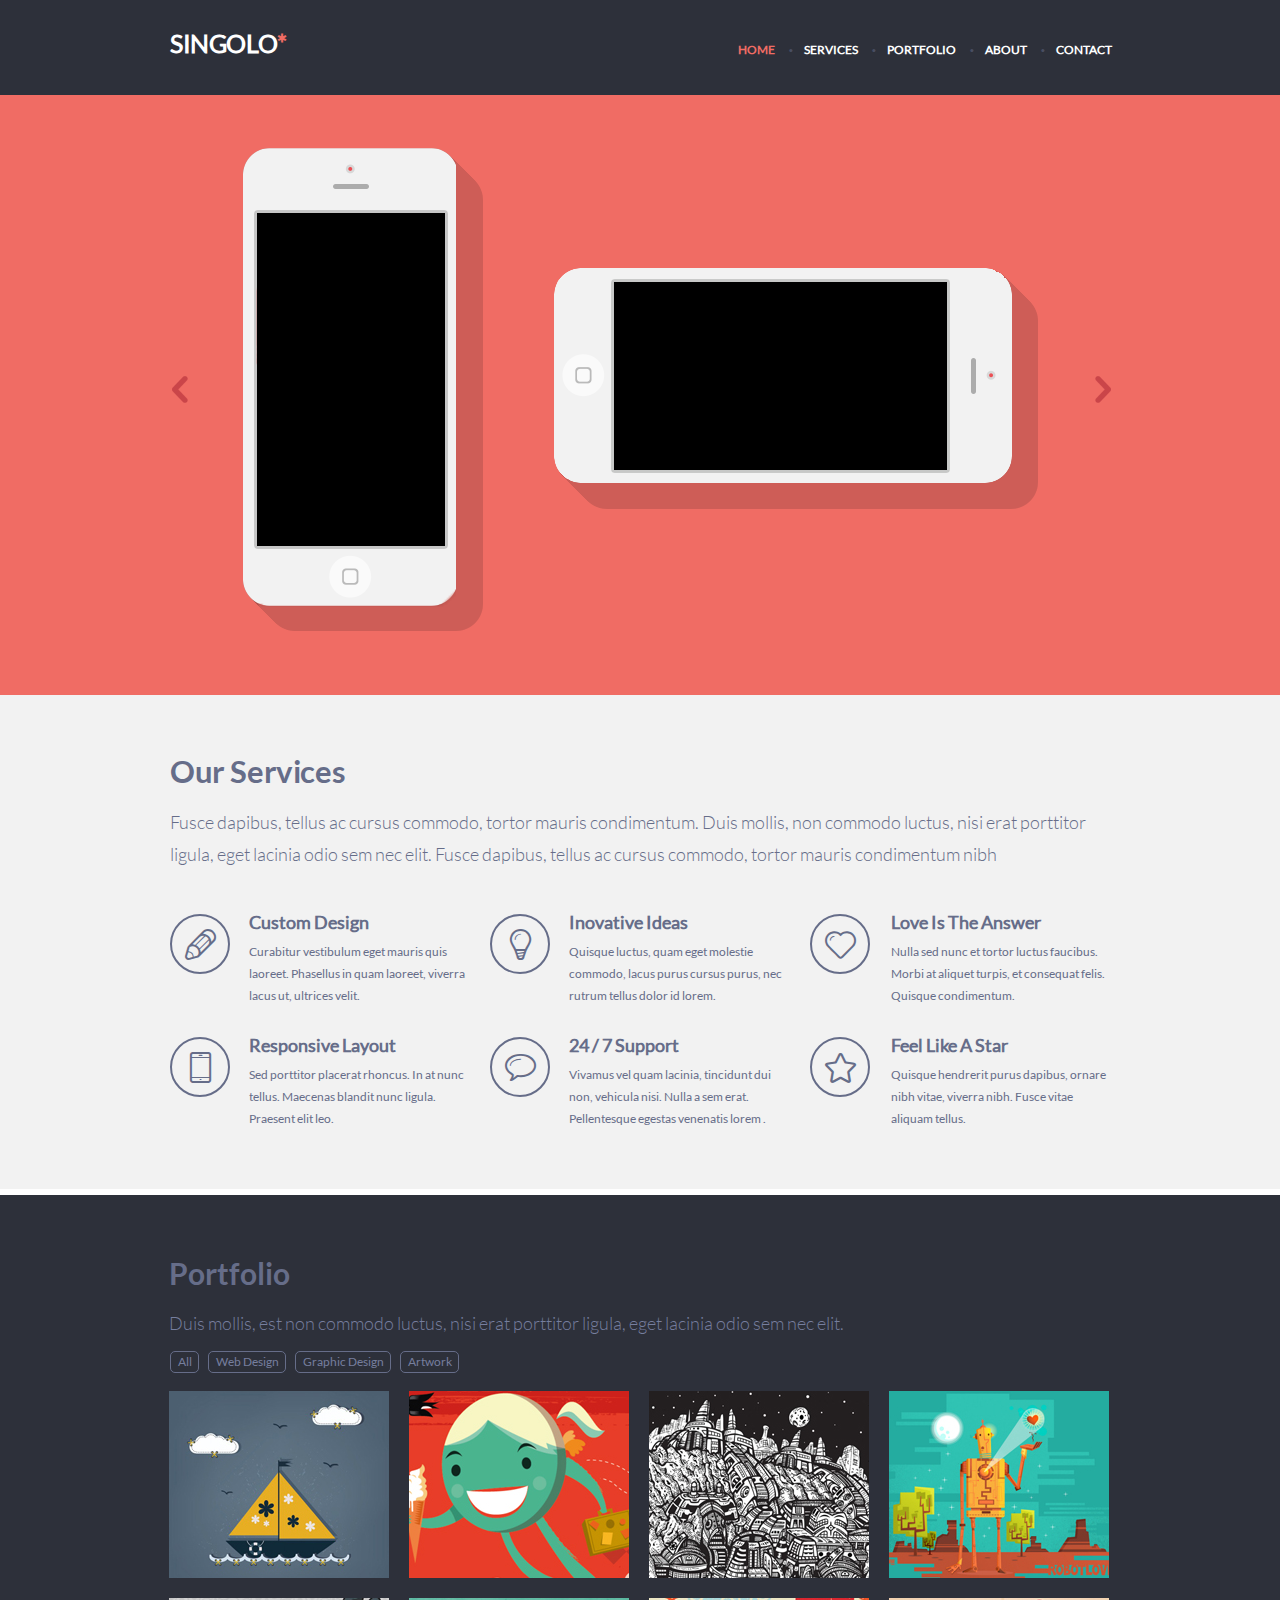
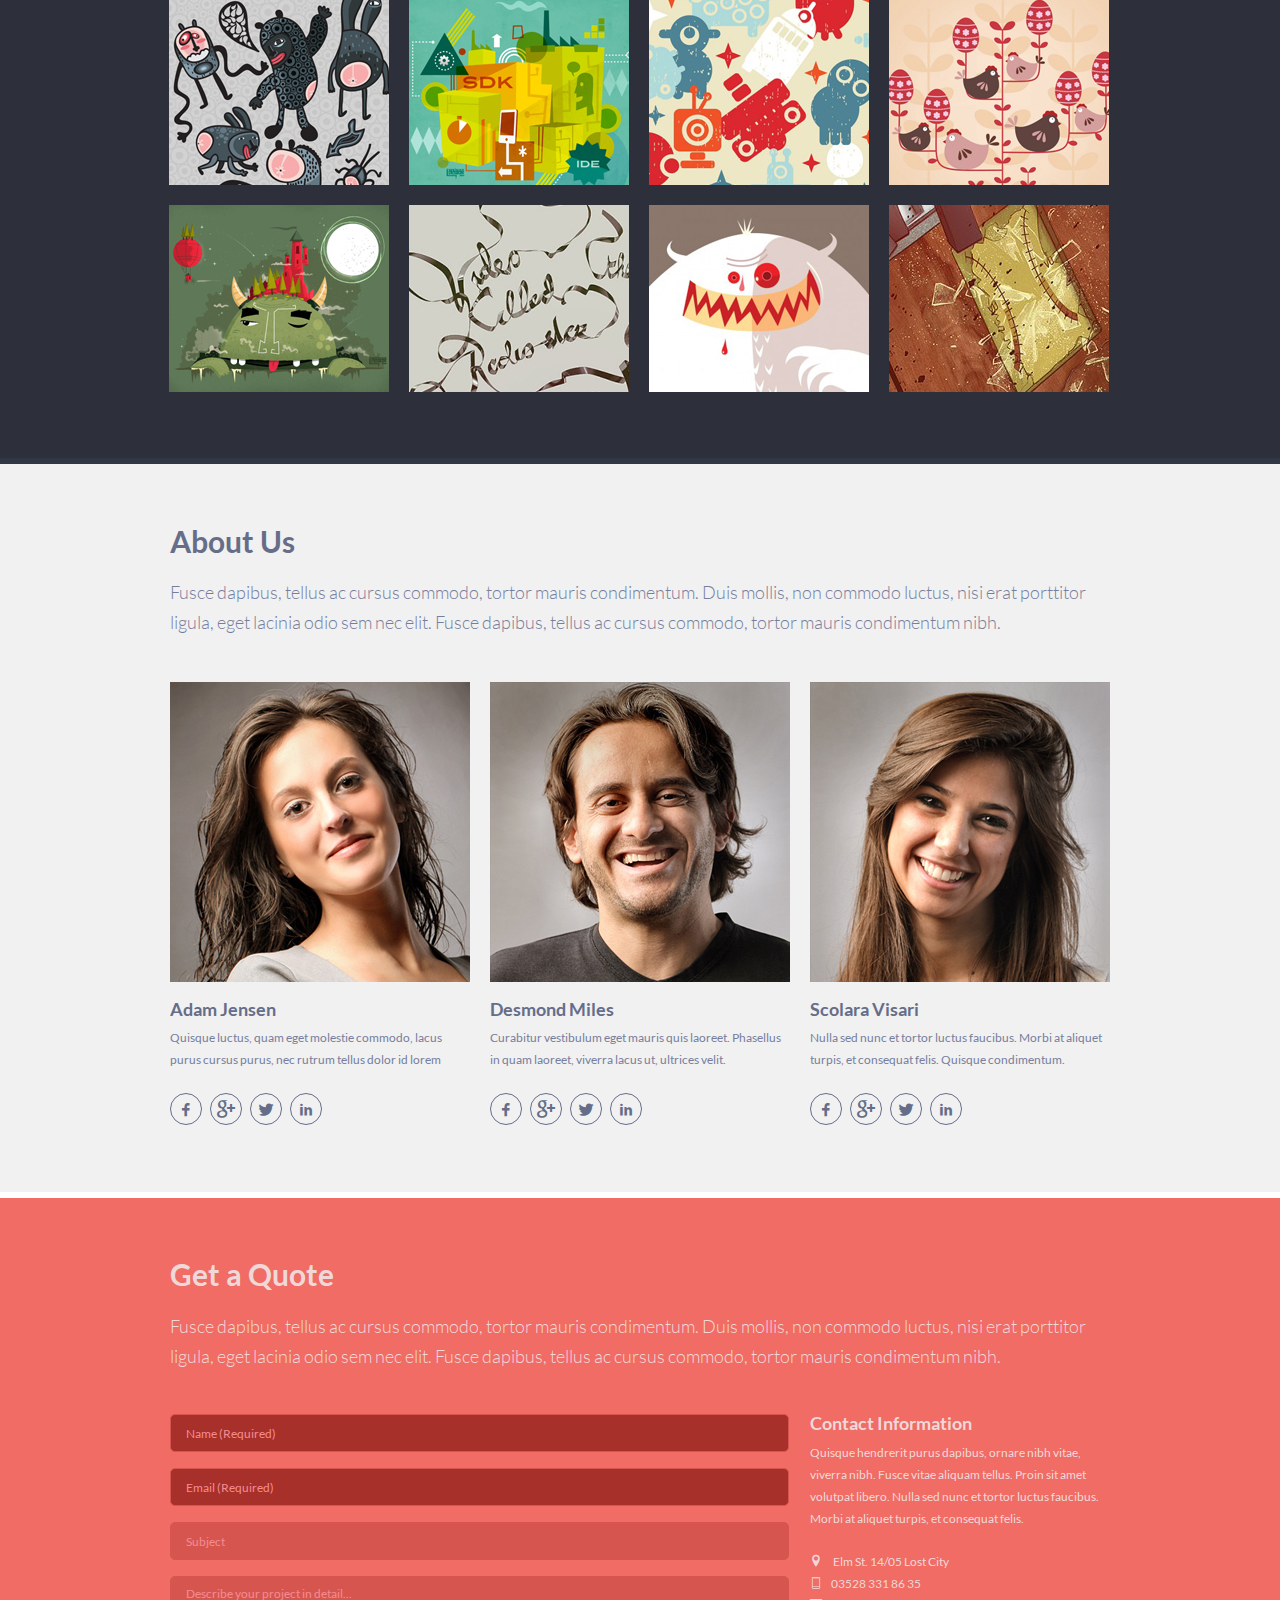
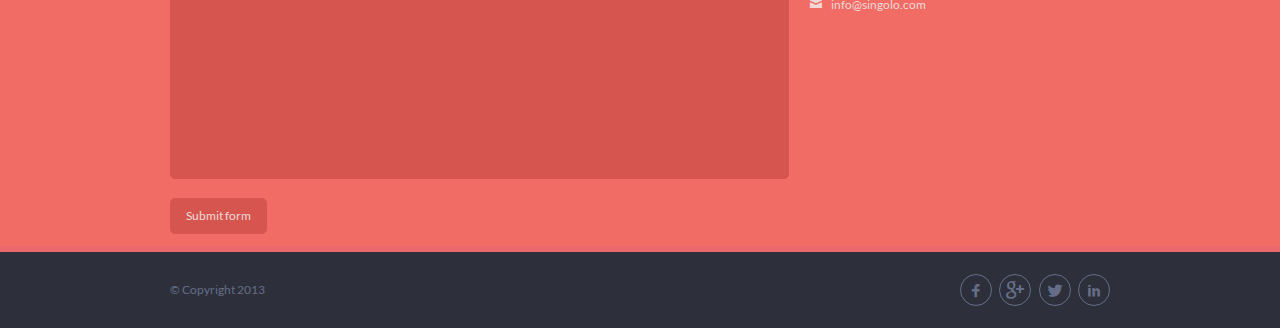
<file: index.html>
<!DOCTYPE html>
<html lang="en">

<head>
    <meta charset="UTF-8">
    <meta name="viewport" content="width=device-width, initial-scale=1.0">
    <title>singolo</title>
    <link rel="stylesheet" href="assets/icon/all_icons/style.css">
    <link rel="stylesheet" href="style.css">
</head>

<div class="mainContent" id="home">
    <header >
        <div class="wrapper">
            <input id="menu__toggle" type="checkbox" />
            <label class="menu__btn" for="menu__toggle">
              <span><img src="assets/icon/all_icons/Burger-menu-icon.png" alt=""></span>
            </label>
            <h1 class ="logo">SINGOLO<span class="redstar">*</span></h1>
            <ul class="headerMenu">                
                <li><a href="#home" class="headerActive menu__item">Home</a></li>
                <li><a href="#ourservices" class="menu__item">Services</a></li>
                <li><a href="#portfolio" class="menu__item">Portfolio</a></li>
                <li><a href="#about" class="menu__item">About</a></li>
                <li><a href="#contact" class="menu__item">Contact</a></li>
            </ul>
        </div>
    </header>

    <main>

        <div class="sliderBlock__bg">
            <div class="wrapper">
                <div class="slider">

                    <div class="arrow">
                        <div class="arrow-l">
                        </div>
                    </div>

                    <div class="slider_window">
                        <div class="slide" data-bgc='#f06c64'>
                            <div class="phones">
                                <div class="phone iphone-v">
                                    <div class="display-off">
                                        <div class="display-v-off"></div>
                                    </div>
                                    <div class="shadow-v"><img src="assets/images/Iphone-Vertical.png"
                                            alt="Iphone-Vertical"></div>
                                </div>
                                <div class="phone iphone-h">
                                    <div class="display-off">
                                        <div class="display-h-off"></div>
                                    </div>
                                    <div class="shadow-h"><img src="assets/images/Iphone-Horizontal.png"
                                            alt="Iphone-Horizontal"></div>
                                </div>
                            </div>
                        </div>

                        <div class="slide" data-bgc='#648bf0'>
                            <div class="slide2">
                                <img src="assets/images/Slide-2.jpg" alt="slide2" >
                            </div>
                        </div>
                    </div>

                    <div class="arrow">
                        <div class="arrow-r"></div>
                    </div>

                </div>
            </div>


        </div>
        <section class="ourService_background">
            <div class="wrapper">


                <div id='ourservices' class="ourService">
                    <h1>Our Services</h1>
                    <p>Fusce dapibus, tellus ac cursus commodo, tortor mauris condimentum. Duis mollis, non
                        commodo luctus,
                        nisi erat porttitor ligula, eget lacinia odio sem nec elit. Fusce dapibus, tellus ac
                        cursus commodo,
                        tortor mauris condimentum nibh</p>
                </div>
                <div class="skills">
                    <article>
                        <div class="skills__icons">
                            <i class="icon icon-pen"></i>
                        </div>
                        <div class="skills__info">
                            <h2>Custom Design</h2>
                            <p>Curabitur vestibulum eget mauris quis laoreet. Phasellus in quam laoreet,
                                viverra lacus ut, ultrices
                                velit.</p>
                        </div>
                    </article>

                    <article>
                        <div class="skills__icons">
                            <i class="icon icon-bulb"></i>
                        </div>
                        <div class="skills__info">
                            <h2>Inovative Ideas</h2>
                            <p>Quisque luctus, quam eget molestie commodo, lacus purus cursus purus, nec
                                rutrum tellus dolor id lorem.
                            </p>
                        </div>
                    </article>

                    <article>
                        <div class="skills__icons">
                            <i class="icon icon-heart"></i>
                        </div>
                        <div class="skills__info skills__info-third ">
                            <h2>Love Is The Answer</h2>
                            <p>Nulla sed nunc et tortor luctus faucibus. Morbi at aliquet turpis, et
                                consequat felis. Quisque
                                condimentum.</p>
                        </div>
                    </article>

                    <article>
                        <div class="skills__icons">
                            <i class="icon icon-phone"></i>
                        </div>
                        <div class="skills__info">
                            <h2>Responsive Layout</h2>
                            <p>Sed porttitor placerat rhoncus. In at nunc tellus. Maecenas blandit nunc
                                ligula. Praesent elit leo.</p>
                        </div>
                    </article>

                    <article>
                        <div class="skills__icons">
                            <i class="icon icon-bubble"></i>
                        </div>
                        <div class="skills__info">
                            <h2>24 / 7 Support</h2>
                            <p>Vivamus vel quam lacinia, tincidunt dui non, vehicula nisi. Nulla a sem
                                erat. Pellentesque egestas
                                venenatis lorem .</p>
                        </div>
                    </article>

                    <article>
                        <div class="skills__icons">
                            <i class="icon icon-star"></i>
                        </div>
                        <div class="skills__info skills__info-third ">
                            <h2>Feel Like A Star</h2>
                            <p>Quisque hendrerit purus dapibus, ornare nibh vitae, viverra nibh. Fusce
                                vitae aliquam tellus.</p>
                        </div>
                    </article>

                </div> <!-- skills end -->
            </div>
        </section>

        <!-- part2 -->
        <section class="part2">

            <div class="portfolio__background">
                <div class="wrapper">
                    <section class="portfolio" id='portfolio'>
                        <div class="portfolio__header">
                            <h1>Portfolio</h1>
                            <p class="portfolio__header_text">Duis mollis, est non commodo luctus, nisi
                                erat porttitor ligula, eget
                                lacinia odio sem nec elit.</p>
                            <nav>
                                <ul class="portfolio__header_buttons">
                                    <li><a href="#">All</a></li>
                                    <li><a href="#">Web Design</a></li>
                                    <li><a href="#">Graphic Design</a></li>
                                    <li><a href="#">Artwork</a></li>
                                </ul>
                            </nav>
                        </div>

                        <div class="portfolio__images">
                            <div class="p_images"><img src="assets/images/pimages/pr1.jpg" alt="p_image">
                            </div>
                            <div class="p_images"><img src="assets/images/pimages/pr2.jpg" alt="p_image">
                            </div>
                            <div class="p_images"><img src="assets/images/pimages/pr3.jpg" alt="p_image">
                            </div>
                            <div class="p_images"><img src="assets/images/pimages/pr4.jpg" alt="p_image">
                            </div>
                            <div class="p_images"><img src="assets/images/pimages/pr5.jpg" alt="p_image">
                            </div>
                            <div class="p_images"><img src="assets/images/pimages/pr6.jpg" alt="p_image">
                            </div>
                            <div class="p_images"><img src="assets/images/pimages/pr7.jpg" alt="p_image">
                            </div>
                            <div class="p_images"><img src="assets/images/pimages/pr8.jpg" alt="p_image">
                            </div>
                            <div class="p_images"><img src="assets/images/pimages/pr9.jpg" alt="p_image">
                            </div>
                            <div class="p_images"><img src="assets/images/pimages/pr10.jpg" alt="p_image">
                            </div>
                            <div class="p_images"><img src="assets/images/pimages/pr11.jpg" alt="p_image">
                            </div>
                            <div class="p_images"><img src="assets/images/pimages/pr12.jpg" alt="p_image">
                            </div>
                        </div>
                    </section>
                </div>
            </div>

            <section class="about__us_background">
                <div class="wrapper">
                    <section class="about__us" id='about'>
                        <div class="about__us_text">
                            <h1>About Us</h1>
                            <p>
                                Fusce dapibus, tellus ac cursus commodo, tortor mauris condimentum.
                                Duis mollis, non commodo luctus, nisi erat porttitor ligula,
                                eget lacinia odio sem nec elit. Fusce dapibus, tellus ac cursus commodo,
                                tortor mauris condimentum nibh.
                            </p>
                        </div>
                        <div class="about__us_person">

                            <aside class="person">
                                <div class="person_photo">
                                    <img src="assets/images/personphoto/person1.jpg" alt="person">
                                </div>
                                <div class="person_text">
                                    <h2>Adam Jensen</h2>
                                    <p>Quisque luctus, quam eget molestie commodo, lacus purus cursus
                                        purus, nec rutrum tellus dolor id
                                        lorem</p>
                                </div>
                                <div class="person_icons">
                                    <div class="p_icon">
                                        <i class="icon-social-facebook"></i>
                                    </div>
                                    <div class="p_icon">
                                        <i class="icon-google"></i>
                                    </div>
                                    <div class="p_icon">
                                        <i class="icon-social-twitter"></i>
                                    </div>
                                    <div class="p_icon">
                                        <i class="icon-social-linkedin"></i>
                                    </div>
                                </div>
                            </aside>

                            <aside class="person">
                                <div class="person_photo">
                                    <img src="assets/images/personphoto/person2.jpg" alt="person">
                                </div>
                                <div class="person_text">
                                    <h2>Desmond Miles</h2>
                                    <p>Curabitur vestibulum eget mauris quis laoreet. Phasellus in
                                        quam laoreet, viverra lacus ut,
                                        ultrices velit.</p>
                                </div>
                                <div class="person_icons">
                                    <div class="p_icon">
                                        <i class="icon-social-facebook"></i>
                                    </div>
                                    <div class="p_icon">
                                        <i class="icon-google"></i>
                                    </div>
                                    <div class="p_icon">
                                        <i class="icon-social-twitter"></i>
                                    </div>
                                    <div class="p_icon">
                                        <i class="icon-social-linkedin"></i>
                                    </div>
                                </div>
                            </aside>

                            <aside class="person">
                                <div class="person_photo">
                                    <img src="assets/images/personphoto/person3.jpg" alt="person">
                                </div>
                                <div class="person_text">
                                    <h2>Scolara Visari</h2>
                                    <p>Nulla sed nunc et tortor luctus faucibus. Morbi at aliquet
                                        turpis, et consequat felis. Quisque
                                        condimentum.</p>
                                </div>
                                <div class="person_icons">
                                    <div class="p_icon">
                                        <i class="icon-social-facebook"></i>
                                    </div>
                                    <div class="p_icon">
                                        <i class="icon-google"></i>
                                    </div>
                                    <div class="p_icon">
                                        <i class="icon-social-twitter"></i>
                                    </div>
                                    <div class="p_icon">
                                        <i class="icon-social-linkedin"></i>
                                    </div>
                                </div>
                            </aside>

                        </div>
                    </section>
                </div>
            </section>

        </section>
        <!-- part 3 -->
        <sectition class="part3">
            <div class="qoute__background">
                <div class="wrapper">
                    <div class="qoute" id='contact'>
                        <aside class="qoute__text">
                            <h1>Get a Quote</h1>
                            <p>
                                Fusce dapibus, tellus ac cursus commodo, tortor mauris condimentum.
                                Duis mollis, non commodo luctus, nisi erat porttitor ligula, eget
                                lacinia odio sem nec elit.
                                Fusce dapibus, tellus ac cursus commodo, tortor mauris condimentum nibh.
                            </p>
                        </aside>
                        <div class="contacts">
                            <aside>
                                <div class="msg__bg msg_hidden">
                                    <div id="msg">
                                        <h4>The letter was sent</h4>
                                        <div id="theme"></div>
                                        <div id="discript"></div>
                                        <button id='btn_Ok' class="btn-sub ">Ok</button>
                                    </div>
                                </div>
                                <form action="https://www.w3schools.com/action_page.php" method="post" target="_self">
                                    <input class="inputs" type="text" name="name" pattern="[A-z]+"
                                        placeholder="Name (Required)" required />
                                    <input class="inputs" type="email" name="email"
                                        pattern="[a-z0-9._%+-]+@[a-z0-9.-]+\.[a-z]{2,4}$" placeholder="Email (Required)"
                                        required />
                                    <input class="inputs" type="text" name="subject" placeholder="Subject" />
                                    <textarea class="inputs description-msg" name="description"
                                        placeholder="Describe your project in detail..."></textarea>
                                    <button id ='btn_sub' class='btn-sub' type="submit">Submit form</button>
                                </form>
                            </aside>
                            <aside class="information">
                                <h3>Contact Information</h3>
                                <p>Quisque hendrerit purus dapibus, ornare nibh vitae, viverra nibh.
                                    Fusce vitae aliquam tellus. Proin
                                    sit
                                    amet volutpat libero.
                                    Nulla sed nunc et tortor luctus faucibus. Morbi at aliquet turpis,
                                    et consequat felis.
                                </p>
                                <div class="address">
                                    <span><i class="icon-location"></i> Elm St. 14/05 Lost City
                                    </span>
                                    <span><a href="tel:+03528 331 86 35"><i class="icon-phone"></i>03528 331 86
                                            35</a></span>
                                    <span><a href="mailto:info@singolo.com"><i
                                                class="icon-mail"></i>info@singolo.com</a></span>
                                </div>
                            </aside>
                        </div>
                    </div>
                </div>
            </div>

            <footer class="copyright__background">
                <div class="wrapper">
                    <div class="copyright">
                        <div class="copyright-by">
                            &#169 Copyright 2013
                        </div>

                        <div class="social">
                            <div class="social_icon">
                                <i class="icon-social-facebook"></i>
                            </div>
                            <div class="social_icon">
                                <i class="icon-google"></i>
                            </div>
                            <div class="social_icon">
                                <i class="icon-social-twitter"></i>
                            </div>
                            <div class="social_icon">
                                <i class="icon-social-linkedin"></i>
                            </div>
                        </div>
                    </div>
                </div>
            </footer>
        </sectition>
</div>

</body>
<script src="script.js"></script>

</html>
</file>
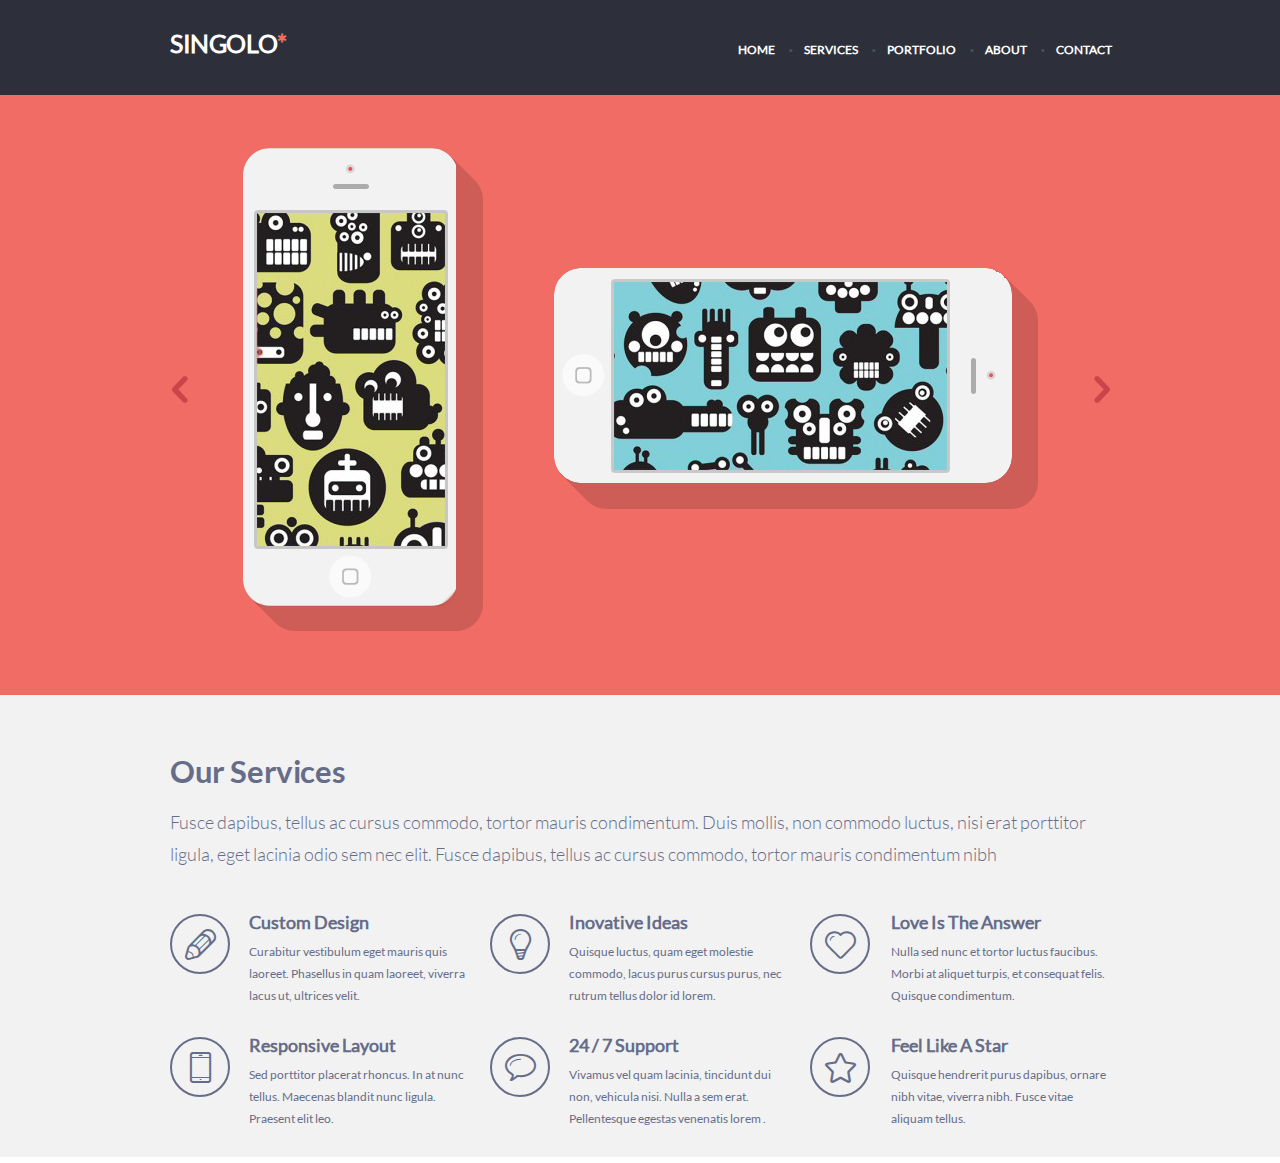
<file: singolo1.html>
<!DOCTYPE html>
<html lang="en">

<head>
  <meta charset="UTF-8">
  <meta name="viewport" content="width=device-width, initial-scale=1.0">
  <title>singolo</title>
  <link rel="stylesheet" href="singolo1.css">
  <link rel="stylesheet" href="assets/icon/style.css">
</head>

<body>
  <div class="mainContent">
    <header>
      <div class="wrapper">
        <h1>SINGOLO<span class="redstar">*</span></h1>
        <ul class="headerMenu">
          <li><a href="#">Home</a></li>
          <li><a href="#">Services</a></li>
          <li><a href="#">Portfolio</a></li>
          <li><a href="#">About</a></li>
          <li><a href="#">Contact</a></li>
        </ul>
      </div>
    </header>

    <main>
      
      <div class="sliderBlock">
        <div class="wrapper">

        
        <span class="arrow">
          <div class="arrow-l">

          </div>
        </span>
        <div class="phones">
          <div class="phone iphone-v">
            <div class="shadow-v"><img src="assets/images/Iphone-Vertical.png" alt="Iphone-Vertical"></div>          
          </div>
          <div class="phone iphone-h">       
            <div class="shadow-h"> <img src="assets/images/Iphone-Horizontal.png" alt="Iphone-Horizontal"></div>
          </div>
        </div>
        <span class="arrow">
          <div class="arrow-r"></div>
        </span>
      </div>
      </div>
      <section>
        <div class="wrapper">

       
        <div class="ourService">
          <h1>Our Services</h1>
          <p>Fusce dapibus, tellus ac cursus commodo, tortor mauris condimentum. Duis mollis, non commodo luctus, 
            nisi erat porttitor ligula, eget lacinia odio sem nec elit. Fusce dapibus, tellus ac cursus commodo,
            tortor mauris condimentum nibh</p>
        </div>
        <div class="skills">
          <article>
            <div class="icons">
              <i class="icon icon-pen"></i>
            </div>
            <div class="skills__info">
              <h2>Custom Design</h2>
              <p>Curabitur vestibulum eget mauris quis laoreet. Phasellus in quam laoreet, viverra lacus ut, ultrices
                velit.</p>
            </div>
          </article>

          <article>
            <div class="icons">
              <i class="icon icon-bulb"></i>
            </div>
            <div class="skills__info">
              <h2>Inovative Ideas</h2>
              <p>Quisque luctus, quam eget molestie commodo, lacus purus cursus purus, nec rutrum tellus dolor id lorem. </p>
            </div>
          </article>

          <article>
            <div class="icons">
              <i class="icon icon-heart"></i>
            </div>
            <div class="skills__info skills__info-third ">
              <h2>Love Is The Answer</h2>
              <p>Nulla sed nunc et tortor luctus faucibus. Morbi at aliquet turpis, et consequat felis. Quisque condimentum.</p>
            </div>
          </article>

          <article>
            <div class="icons">
              <i class="icon icon-phone"></i>
            </div>
            <div class="skills__info">
              <h2>Responsive Layout</h2>
              <p>Sed porttitor placerat rhoncus. In at nunc tellus. Maecenas blandit nunc ligula. Praesent elit leo.</p>
            </div>
          </article>

          <article>
            <div class="icons">
              <i class="icon icon-bubble"></i>
            </div>
            <div class="skills__info">
              <h2>24 / 7 Support</h2>
              <p>Vivamus vel quam lacinia, tincidunt dui non, vehicula nisi. Nulla a sem erat. Pellentesque egestas venenatis lorem .</p>
            </div>
          </article>

          <article>
            <div class="icons">
              <i class="icon icon-star"></i>
            </div>
            <div class="skills__info skills__info-third ">
              <h2>Feel Like A Star</h2>
              <p>Quisque hendrerit purus dapibus, ornare nibh vitae, viverra nibh. Fusce vitae aliquam tellus.</p>
            </div>
          </article>

        </div> <!-- skills end -->
      </div>
      </section>
      
    </main>
  </div>

</body>

</html>
</file>
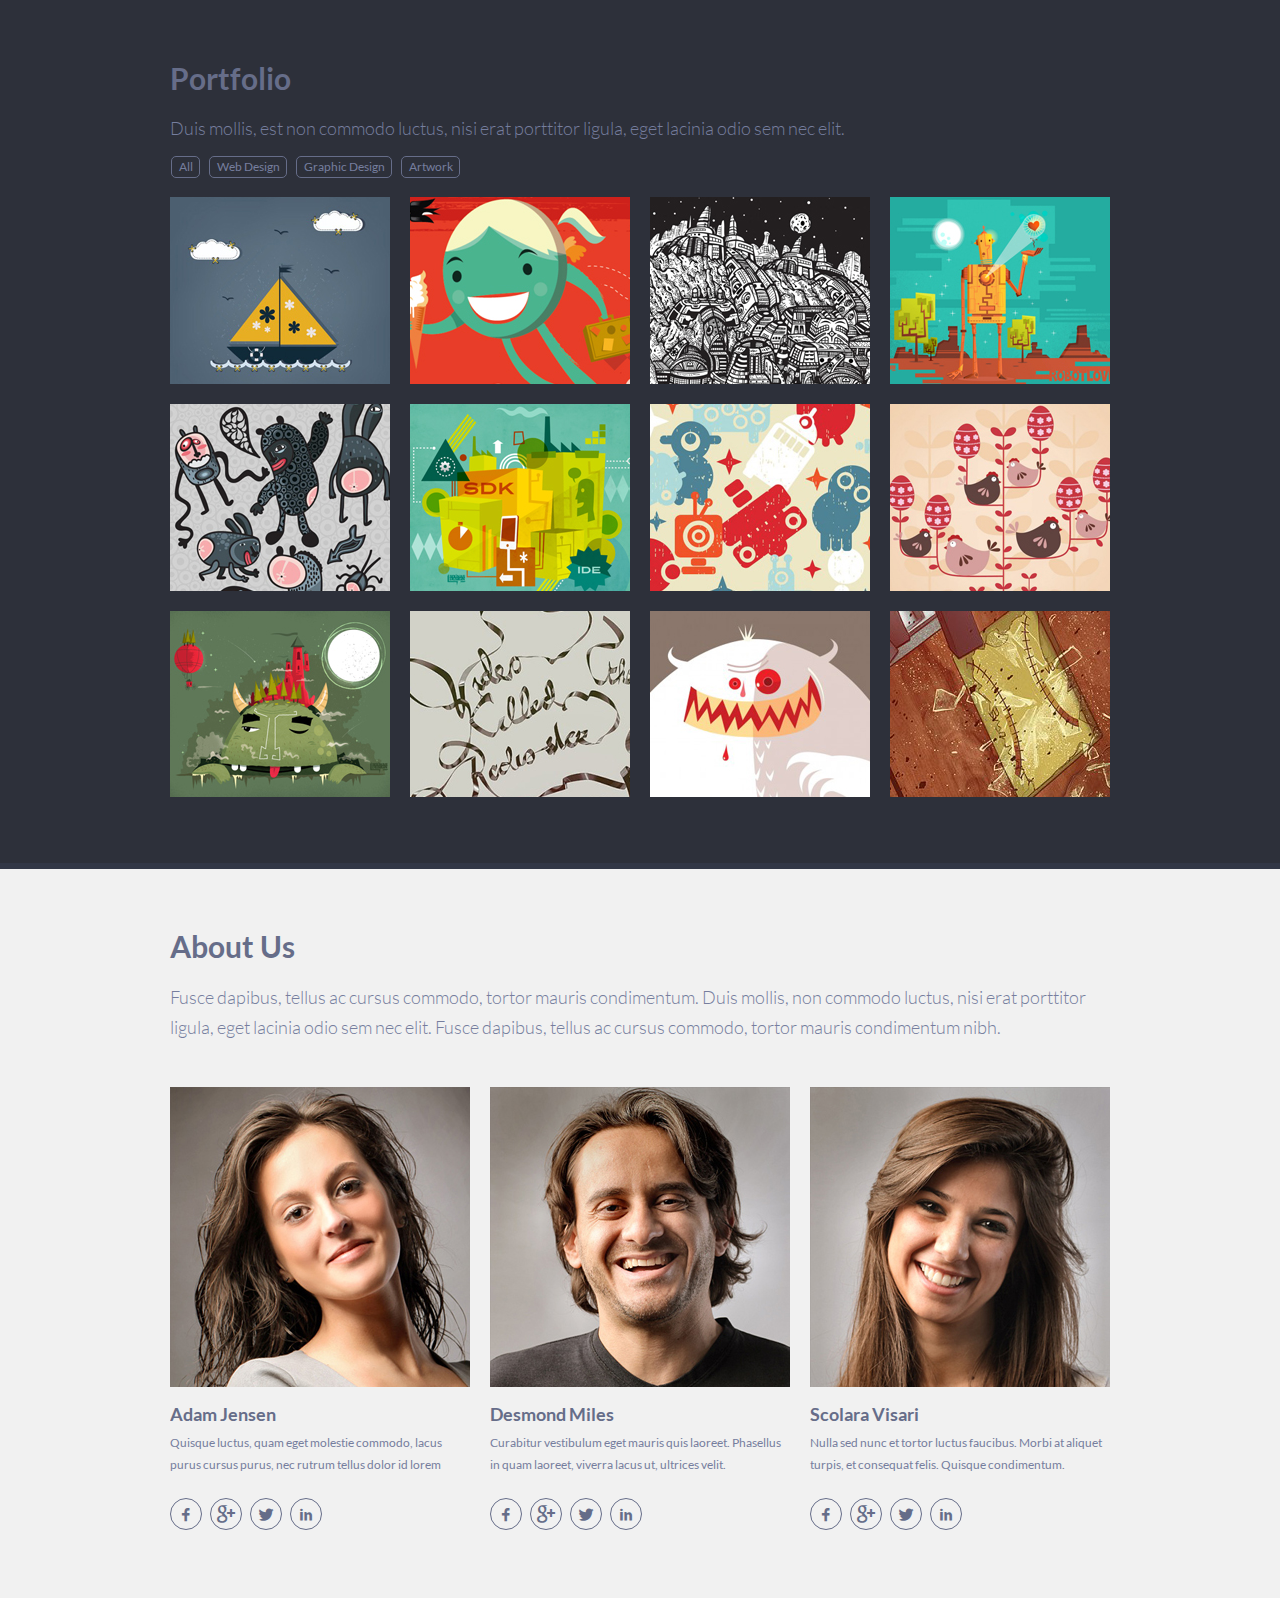
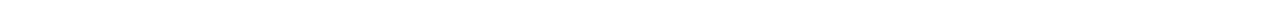
<file: singolo2.html>
<!DOCTYPE html>
<html lang="en">
<head>
  <meta charset="UTF-8">
  <meta name="viewport" content="width=device-width, initial-scale=1.0">
  <link rel="stylesheet" href="singolo2.css">
  <link rel="stylesheet" href="assets/icon/person_icon/style.css">
  <title>Singolo2</title>
</head>
<body>
  <section class="part2">

    <div class="portfolio__background">
      <div class="wrapper">
        <section class="portfolio">
          <div class="portfolio__header">
            <h1>Portfolio</h1>
            <p class="portfolio__header_text">Duis mollis, est non commodo luctus, nisi erat porttitor ligula, eget lacinia odio sem nec elit.</p>
            <nav>
              <ul class="portfolio__header_buttons">
                <li><a href="#">All</a></li>
                <li><a href="#">Web Design</a></li>
                <li><a href="#">Graphic Design</a></li>
                <li><a href="#">Artwork</a></li>
              </ul>
            </nav>
          </div>

          <div class="portfolio__images">
            <div class="p_images"><img src="assets/images/pimages/pr1.jpg" alt="p_image"></div>
            <div class="p_images"><img src="assets/images/pimages/pr2.jpg" alt="p_image"></div>
            <div class="p_images"><img src="assets/images/pimages/pr3.jpg" alt="p_image"></div>
            <div class="p_images"><img src="assets/images/pimages/pr4.jpg" alt="p_image"></div>
            <div class="p_images"><img src="assets/images/pimages/pr5.jpg" alt="p_image"></div>
            <div class="p_images"><img src="assets/images/pimages/pr6.jpg" alt="p_image"></div>
            <div class="p_images"><img src="assets/images/pimages/pr7.jpg" alt="p_image"></div>
            <div class="p_images"><img src="assets/images/pimages/pr8.jpg" alt="p_image"></div>
            <div class="p_images"><img src="assets/images/pimages/pr9.jpg" alt="p_image"></div>
            <div class="p_images"><img src="assets/images/pimages/pr10.jpg" alt="p_image"></div>
            <div class="p_images"><img src="assets/images/pimages/pr11.jpg" alt="p_image"></div>
            <div class="p_images"><img src="assets/images/pimages/pr12.jpg" alt="p_image"></div>

          </div>
        </section>
      </div>
    </div>

    <section class="about__us_background">
      <div class="wrapper">
        <section class="about__us">
          <div class="about__us_text">
            <h1>About Us</h1>
            <p>
              Fusce dapibus, tellus ac cursus commodo, tortor mauris condimentum. 
              Duis mollis, non commodo luctus, nisi erat porttitor ligula, 
              eget lacinia odio sem nec elit. Fusce dapibus, tellus ac cursus commodo, 
              tortor mauris condimentum nibh.
            </p>
          </div>
          <div class="about__us_person">

            <aside class="person">
              <div class="person_photo">
                <img src="assets/images/personphoto/person1.jpg" alt="person">
              </div>
              <div class="person_text">
                <h2>Adam Jensen</h2>
                <p>Quisque luctus, quam eget molestie commodo, lacus purus cursus purus, nec rutrum tellus dolor id lorem</p>
              </div>
              <div class="person_icons">
                <div class="p_icon">
                  <i class="icon-social-facebook"></i>
                </div>
                <div class="p_icon">
                  <i class="icon-google"></i>
                </div>
                <div class="p_icon">
                  <i class="icon-social-twitter"></i>
                </div>
                <div class="p_icon">
                  <i class="icon-social-linkedin"></i>
                </div>
              </div>
            </aside>

            <aside class="person">
              <div class="person_photo">
                <img src="assets/images/personphoto/person2.jpg" alt="person">
              </div>
              <div class="person_text">
                <h2>Desmond Miles</h2>
                <p>Curabitur vestibulum eget mauris quis laoreet. Phasellus in quam laoreet, viverra lacus ut, ultrices velit.</p>
              </div>
              <div class="person_icons">
                <div class="p_icon">
                  <i class="icon-social-facebook"></i>
                </div>
                <div class="p_icon">
                  <i class="icon-google"></i>
                </div>
                <div class="p_icon">
                  <i class="icon-social-twitter"></i>
                </div>
                <div class="p_icon">
                  <i class="icon-social-linkedin"></i>
                </div>
              </div>
            </aside>

            <aside class="person">
              <div class="person_photo">
                <img src="assets/images/personphoto/person3.jpg" alt="person">
              </div>
              <div class="person_text">
                <h2>Scolara Visari</h2>
                <p>Nulla sed nunc et tortor luctus faucibus. Morbi at aliquet turpis, et consequat felis. Quisque condimentum.</p>
              </div>
              <div class="person_icons">
                <div class="p_icon">
                  <i class="icon-social-facebook"></i>
                </div>
                <div class="p_icon">
                  <i class="icon-google"></i>
                </div>
                <div class="p_icon">
                  <i class="icon-social-twitter"></i>
                </div>
                <div class="p_icon">
                  <i class="icon-social-linkedin"></i>
                </div>
              </div>
            </aside>

          </div>
        </section>
      </div>
    </section>
    
  </section>
</body>
</html>
</file>
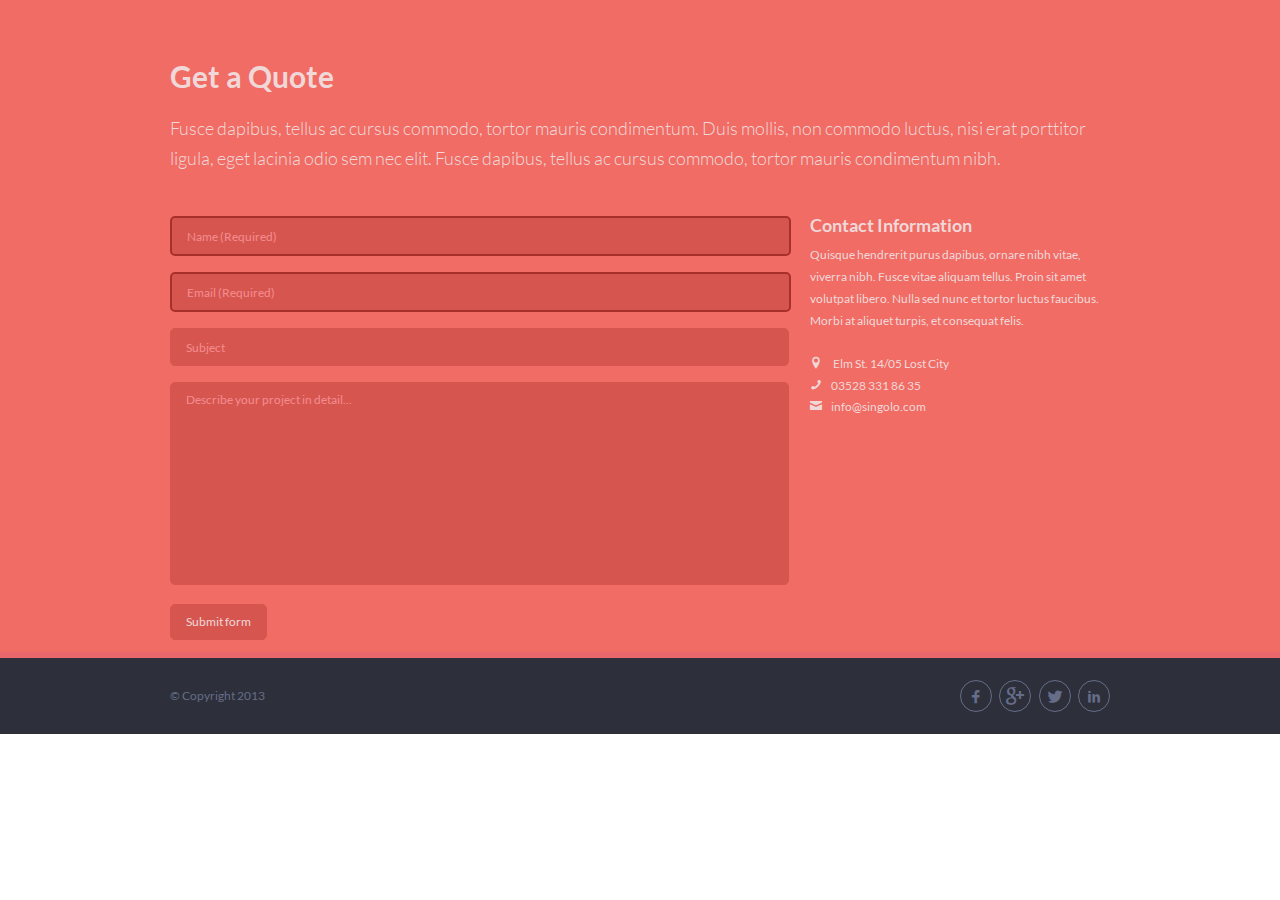
<file: singolo3.html>
<!DOCTYPE html>
<html lang="en">

<head>
  <meta charset="UTF-8">
  <meta name="viewport" content="width=device-width, initial-scale=1.0">
  <link rel="stylesheet" href="singolo3.css">
  <link rel="stylesheet" href="assets/icon/person_icon/style.css">
  <link rel="stylesheet" href="assets/icon/contacts-v1.0/style.css">
  <title>singolo3</title>
</head>

<body>
  <sectition class="part3">
    <div class="qoute__background">
      <div class="wrapper">
        <div class="qoute">
          <aside class="qoute__text">
            <h1>Get a Quote</h1>
            <p>
              Fusce dapibus, tellus ac cursus commodo, tortor mauris condimentum.
              Duis mollis, non commodo luctus, nisi erat porttitor ligula, eget lacinia odio sem nec elit.
              Fusce dapibus, tellus ac cursus commodo, tortor mauris condimentum nibh.
            </p>
          </aside>
          <div class="contacts">
            <aside>
              <form action="https://www.w3schools.com/action_page.php" method="post" target="_self">
                <input class="inputs" type="text" name="name" pattern="[A-z]+" placeholder="Name (Required)" required />
                <input class="inputs" type="email" name="email" pattern="[a-z0-9._%+-]+@[a-z0-9.-]+\.[a-z]{2,4}$"
                  placeholder="Email (Required)" required />
                <input class="inputs" type="text" name="subject" placeholder="Subject" />
                <textarea class="inputs description-msg" name="description"
                  placeholder="Describe your project in detail..."></textarea>
                <button class='btn-sub' type="submit">Submit form</button>
              </form>
            </aside>
            <aside class="information">
              <h3>Contact Information</h3>
              <p>Quisque hendrerit purus dapibus, ornare nibh vitae, viverra nibh. Fusce vitae aliquam tellus. Proin sit
                amet volutpat libero.
                Nulla sed nunc et tortor luctus faucibus. Morbi at aliquet turpis, et consequat felis.
              </p>
              <div class="address">
                <span><i class="icon-location"></i> Elm St. 14/05 Lost City </span>
                <span><a href="tel:+03528 331 86 35"><i class="icon-phone"></i>03528 331 86 35</a></span>
                <span><a href="mailto:info@singolo.com"><i class="icon-mail"></i>info@singolo.com</a></span>
              </div>
            </aside>
          </div>
        </div>
      </div>
    </div>

    <footer class="copyright__background">
      <div class="wrapper">
        <div class="copyright">
          <div class="copyright-by">
            &#169 Copyright 2013
          </div>

          <div class="social">
            <div class="social_icon">
              <i class="icon-social-facebook"></i>
            </div>
            <div class="social_icon">
              <i class="icon-google"></i>
            </div>
            <div class="social_icon">
              <i class="icon-social-twitter"></i>
            </div>
            <div class="social_icon">
              <i class="icon-social-linkedin"></i>
            </div>
          </div>
        </div>
      </div>
    </footer>
  </sectition>
</body>

</html>
</file>
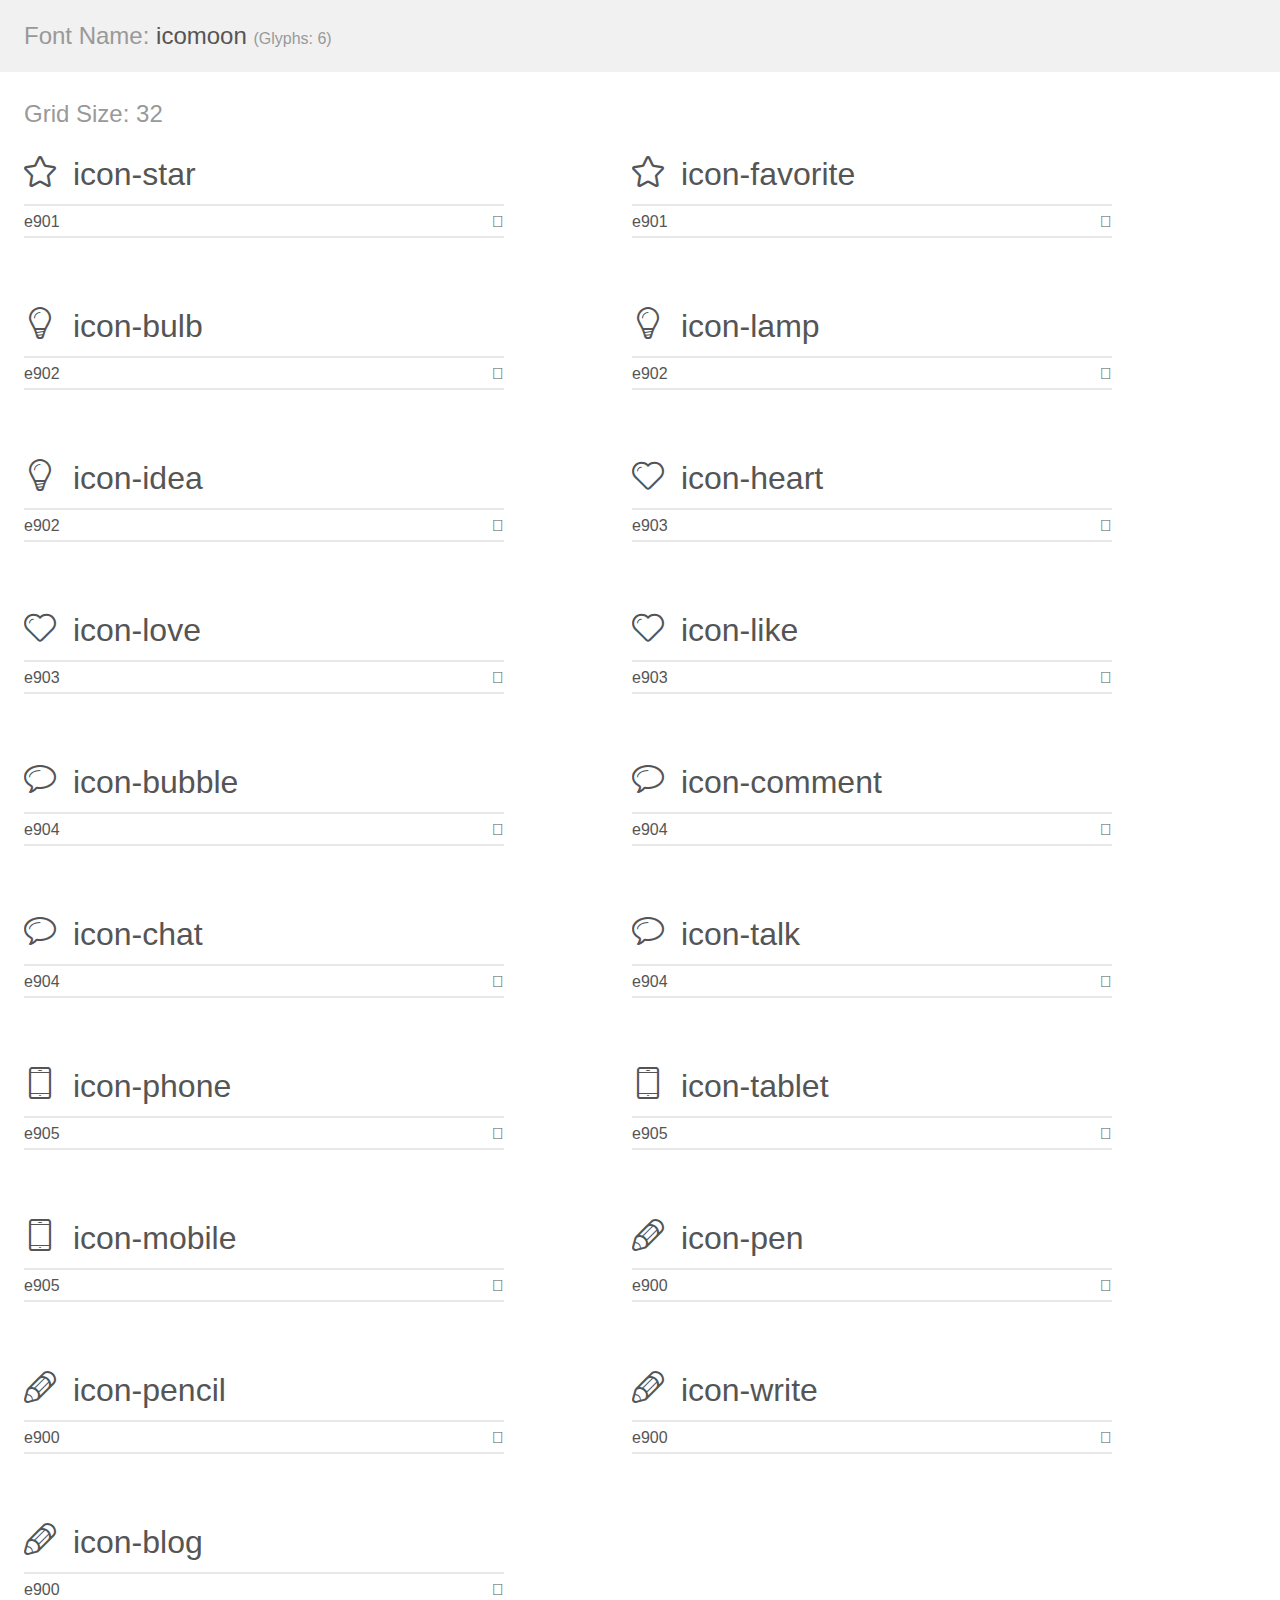
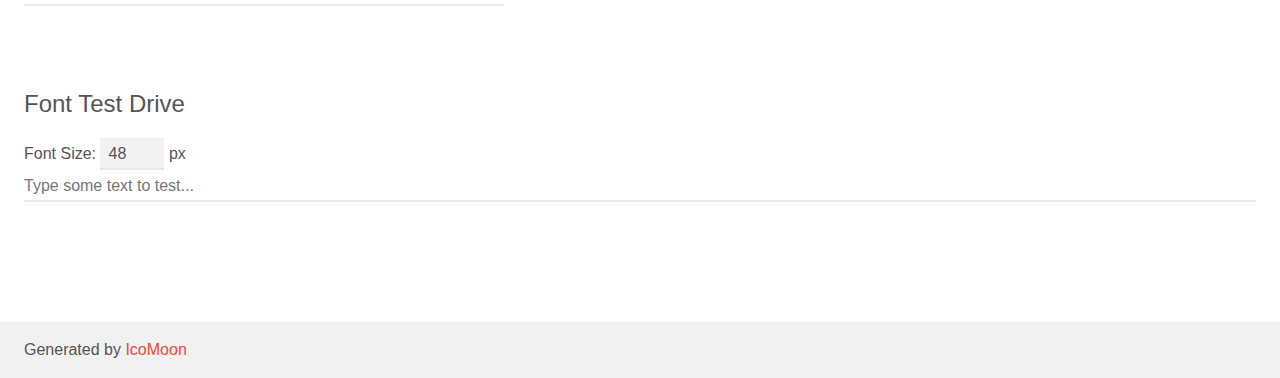
<file: assets/icon/demo.html>
<!doctype html>
<html>
<head>
    <meta charset="utf-8">
    <title>IcoMoon Demo</title>
    <meta name="description" content="An Icon Font Generated By IcoMoon.io">
    <meta name="viewport" content="width=device-width, initial-scale=1">
    <link rel="stylesheet" href="demo-files/demo.css">
    <link rel="stylesheet" href="style.css"></head>
<body>
    <div class="bgc1 clearfix">
        <h1 class="mhmm mvm"><span class="fgc1">Font Name:</span> icomoon <small class="fgc1">(Glyphs:&nbsp;6)</small></h1>
    </div>
    <div class="clearfix mhl ptl">
        <h1 class="mvm mtn fgc1">Grid Size: 32</h1>
        <div class="glyph fs1">
            <div class="clearfix bshadow0 pbs">
                <span class="icon icon-star"></span>
                <span class="mls"> icon-star</span>
            </div>
            <fieldset class="fs0 size1of1 clearfix hidden-false">
                <input type="text" readonly value="e901" class="unit size1of2" />
                <input type="text" maxlength="1" readonly value="&#xe901;" class="unitRight size1of2 talign-right" />
            </fieldset>
            <div class="fs0 bshadow0 clearfix hidden-true">
                <span class="unit pvs fgc1">liga: </span>
                <input type="text" readonly value="" class="liga unitRight" />
            </div>
        </div>
        <div class="glyph fs1">
            <div class="clearfix bshadow0 pbs">
                <span class="icon icon-favorite"></span>
                <span class="mls"> icon-favorite</span>
            </div>
            <fieldset class="fs0 size1of1 clearfix hidden-false">
                <input type="text" readonly value="e901" class="unit size1of2" />
                <input type="text" maxlength="1" readonly value="&#xe901;" class="unitRight size1of2 talign-right" />
            </fieldset>
            <div class="fs0 bshadow0 clearfix hidden-true">
                <span class="unit pvs fgc1">liga: </span>
                <input type="text" readonly value="" class="liga unitRight" />
            </div>
        </div>
        <div class="glyph fs1">
            <div class="clearfix bshadow0 pbs">
                <span class="icon icon-bulb"></span>
                <span class="mls"> icon-bulb</span>
            </div>
            <fieldset class="fs0 size1of1 clearfix hidden-false">
                <input type="text" readonly value="e902" class="unit size1of2" />
                <input type="text" maxlength="1" readonly value="&#xe902;" class="unitRight size1of2 talign-right" />
            </fieldset>
            <div class="fs0 bshadow0 clearfix hidden-true">
                <span class="unit pvs fgc1">liga: </span>
                <input type="text" readonly value="" class="liga unitRight" />
            </div>
        </div>
        <div class="glyph fs1">
            <div class="clearfix bshadow0 pbs">
                <span class="icon icon-lamp"></span>
                <span class="mls"> icon-lamp</span>
            </div>
            <fieldset class="fs0 size1of1 clearfix hidden-false">
                <input type="text" readonly value="e902" class="unit size1of2" />
                <input type="text" maxlength="1" readonly value="&#xe902;" class="unitRight size1of2 talign-right" />
            </fieldset>
            <div class="fs0 bshadow0 clearfix hidden-true">
                <span class="unit pvs fgc1">liga: </span>
                <input type="text" readonly value="" class="liga unitRight" />
            </div>
        </div>
        <div class="glyph fs1">
            <div class="clearfix bshadow0 pbs">
                <span class="icon icon-idea"></span>
                <span class="mls"> icon-idea</span>
            </div>
            <fieldset class="fs0 size1of1 clearfix hidden-false">
                <input type="text" readonly value="e902" class="unit size1of2" />
                <input type="text" maxlength="1" readonly value="&#xe902;" class="unitRight size1of2 talign-right" />
            </fieldset>
            <div class="fs0 bshadow0 clearfix hidden-true">
                <span class="unit pvs fgc1">liga: </span>
                <input type="text" readonly value="" class="liga unitRight" />
            </div>
        </div>
        <div class="glyph fs1">
            <div class="clearfix bshadow0 pbs">
                <span class="icon icon-heart"></span>
                <span class="mls"> icon-heart</span>
            </div>
            <fieldset class="fs0 size1of1 clearfix hidden-false">
                <input type="text" readonly value="e903" class="unit size1of2" />
                <input type="text" maxlength="1" readonly value="&#xe903;" class="unitRight size1of2 talign-right" />
            </fieldset>
            <div class="fs0 bshadow0 clearfix hidden-true">
                <span class="unit pvs fgc1">liga: </span>
                <input type="text" readonly value="" class="liga unitRight" />
            </div>
        </div>
        <div class="glyph fs1">
            <div class="clearfix bshadow0 pbs">
                <span class="icon icon-love"></span>
                <span class="mls"> icon-love</span>
            </div>
            <fieldset class="fs0 size1of1 clearfix hidden-false">
                <input type="text" readonly value="e903" class="unit size1of2" />
                <input type="text" maxlength="1" readonly value="&#xe903;" class="unitRight size1of2 talign-right" />
            </fieldset>
            <div class="fs0 bshadow0 clearfix hidden-true">
                <span class="unit pvs fgc1">liga: </span>
                <input type="text" readonly value="" class="liga unitRight" />
            </div>
        </div>
        <div class="glyph fs1">
            <div class="clearfix bshadow0 pbs">
                <span class="icon icon-like"></span>
                <span class="mls"> icon-like</span>
            </div>
            <fieldset class="fs0 size1of1 clearfix hidden-false">
                <input type="text" readonly value="e903" class="unit size1of2" />
                <input type="text" maxlength="1" readonly value="&#xe903;" class="unitRight size1of2 talign-right" />
            </fieldset>
            <div class="fs0 bshadow0 clearfix hidden-true">
                <span class="unit pvs fgc1">liga: </span>
                <input type="text" readonly value="" class="liga unitRight" />
            </div>
        </div>
        <div class="glyph fs1">
            <div class="clearfix bshadow0 pbs">
                <span class="icon icon-bubble"></span>
                <span class="mls"> icon-bubble</span>
            </div>
            <fieldset class="fs0 size1of1 clearfix hidden-false">
                <input type="text" readonly value="e904" class="unit size1of2" />
                <input type="text" maxlength="1" readonly value="&#xe904;" class="unitRight size1of2 talign-right" />
            </fieldset>
            <div class="fs0 bshadow0 clearfix hidden-true">
                <span class="unit pvs fgc1">liga: </span>
                <input type="text" readonly value="" class="liga unitRight" />
            </div>
        </div>
        <div class="glyph fs1">
            <div class="clearfix bshadow0 pbs">
                <span class="icon icon-comment"></span>
                <span class="mls"> icon-comment</span>
            </div>
            <fieldset class="fs0 size1of1 clearfix hidden-false">
                <input type="text" readonly value="e904" class="unit size1of2" />
                <input type="text" maxlength="1" readonly value="&#xe904;" class="unitRight size1of2 talign-right" />
            </fieldset>
            <div class="fs0 bshadow0 clearfix hidden-true">
                <span class="unit pvs fgc1">liga: </span>
                <input type="text" readonly value="" class="liga unitRight" />
            </div>
        </div>
        <div class="glyph fs1">
            <div class="clearfix bshadow0 pbs">
                <span class="icon icon-chat"></span>
                <span class="mls"> icon-chat</span>
            </div>
            <fieldset class="fs0 size1of1 clearfix hidden-false">
                <input type="text" readonly value="e904" class="unit size1of2" />
                <input type="text" maxlength="1" readonly value="&#xe904;" class="unitRight size1of2 talign-right" />
            </fieldset>
            <div class="fs0 bshadow0 clearfix hidden-true">
                <span class="unit pvs fgc1">liga: </span>
                <input type="text" readonly value="" class="liga unitRight" />
            </div>
        </div>
        <div class="glyph fs1">
            <div class="clearfix bshadow0 pbs">
                <span class="icon icon-talk"></span>
                <span class="mls"> icon-talk</span>
            </div>
            <fieldset class="fs0 size1of1 clearfix hidden-false">
                <input type="text" readonly value="e904" class="unit size1of2" />
                <input type="text" maxlength="1" readonly value="&#xe904;" class="unitRight size1of2 talign-right" />
            </fieldset>
            <div class="fs0 bshadow0 clearfix hidden-true">
                <span class="unit pvs fgc1">liga: </span>
                <input type="text" readonly value="" class="liga unitRight" />
            </div>
        </div>
        <div class="glyph fs1">
            <div class="clearfix bshadow0 pbs">
                <span class="icon icon-phone"></span>
                <span class="mls"> icon-phone</span>
            </div>
            <fieldset class="fs0 size1of1 clearfix hidden-false">
                <input type="text" readonly value="e905" class="unit size1of2" />
                <input type="text" maxlength="1" readonly value="&#xe905;" class="unitRight size1of2 talign-right" />
            </fieldset>
            <div class="fs0 bshadow0 clearfix hidden-true">
                <span class="unit pvs fgc1">liga: </span>
                <input type="text" readonly value="" class="liga unitRight" />
            </div>
        </div>
        <div class="glyph fs1">
            <div class="clearfix bshadow0 pbs">
                <span class="icon icon-tablet"></span>
                <span class="mls"> icon-tablet</span>
            </div>
            <fieldset class="fs0 size1of1 clearfix hidden-false">
                <input type="text" readonly value="e905" class="unit size1of2" />
                <input type="text" maxlength="1" readonly value="&#xe905;" class="unitRight size1of2 talign-right" />
            </fieldset>
            <div class="fs0 bshadow0 clearfix hidden-true">
                <span class="unit pvs fgc1">liga: </span>
                <input type="text" readonly value="" class="liga unitRight" />
            </div>
        </div>
        <div class="glyph fs1">
            <div class="clearfix bshadow0 pbs">
                <span class="icon icon-mobile"></span>
                <span class="mls"> icon-mobile</span>
            </div>
            <fieldset class="fs0 size1of1 clearfix hidden-false">
                <input type="text" readonly value="e905" class="unit size1of2" />
                <input type="text" maxlength="1" readonly value="&#xe905;" class="unitRight size1of2 talign-right" />
            </fieldset>
            <div class="fs0 bshadow0 clearfix hidden-true">
                <span class="unit pvs fgc1">liga: </span>
                <input type="text" readonly value="" class="liga unitRight" />
            </div>
        </div>
        <div class="glyph fs1">
            <div class="clearfix bshadow0 pbs">
                <span class="icon icon-pen"></span>
                <span class="mls"> icon-pen</span>
            </div>
            <fieldset class="fs0 size1of1 clearfix hidden-false">
                <input type="text" readonly value="e900" class="unit size1of2" />
                <input type="text" maxlength="1" readonly value="&#xe900;" class="unitRight size1of2 talign-right" />
            </fieldset>
            <div class="fs0 bshadow0 clearfix hidden-true">
                <span class="unit pvs fgc1">liga: </span>
                <input type="text" readonly value="" class="liga unitRight" />
            </div>
        </div>
        <div class="glyph fs1">
            <div class="clearfix bshadow0 pbs">
                <span class="icon icon-pencil"></span>
                <span class="mls"> icon-pencil</span>
            </div>
            <fieldset class="fs0 size1of1 clearfix hidden-false">
                <input type="text" readonly value="e900" class="unit size1of2" />
                <input type="text" maxlength="1" readonly value="&#xe900;" class="unitRight size1of2 talign-right" />
            </fieldset>
            <div class="fs0 bshadow0 clearfix hidden-true">
                <span class="unit pvs fgc1">liga: </span>
                <input type="text" readonly value="" class="liga unitRight" />
            </div>
        </div>
        <div class="glyph fs1">
            <div class="clearfix bshadow0 pbs">
                <span class="icon icon-write"></span>
                <span class="mls"> icon-write</span>
            </div>
            <fieldset class="fs0 size1of1 clearfix hidden-false">
                <input type="text" readonly value="e900" class="unit size1of2" />
                <input type="text" maxlength="1" readonly value="&#xe900;" class="unitRight size1of2 talign-right" />
            </fieldset>
            <div class="fs0 bshadow0 clearfix hidden-true">
                <span class="unit pvs fgc1">liga: </span>
                <input type="text" readonly value="" class="liga unitRight" />
            </div>
        </div>
        <div class="glyph fs1">
            <div class="clearfix bshadow0 pbs">
                <span class="icon icon-blog"></span>
                <span class="mls"> icon-blog</span>
            </div>
            <fieldset class="fs0 size1of1 clearfix hidden-false">
                <input type="text" readonly value="e900" class="unit size1of2" />
                <input type="text" maxlength="1" readonly value="&#xe900;" class="unitRight size1of2 talign-right" />
            </fieldset>
            <div class="fs0 bshadow0 clearfix hidden-true">
                <span class="unit pvs fgc1">liga: </span>
                <input type="text" readonly value="" class="liga unitRight" />
            </div>
        </div>
    </div>

    <!--[if gt IE 8]><!-->
    <div class="mhl clearfix mbl">
        <h1>Font Test Drive</h1>
        <label>
            Font Size: <input id="fontSize" type="number" class="textbox0 mbm"
            min="8" value="48" />
            px
        </label>
        <input id="testText" type="text" class="phl size1of1 mvl"
        placeholder="Type some text to test..." value=""/>
        <div id="testDrive" class="icon" style="font-family: icomoon">&nbsp;
        </div>
    </div>
    <!--<![endif]-->
    <div class="bgc1 clearfix">
        <p class="mhl">Generated by <a href="https://icomoon.io/app">IcoMoon</a></p>
    </div>

    <script src="demo-files/demo.js"></script>
</body>
</html>
</file>
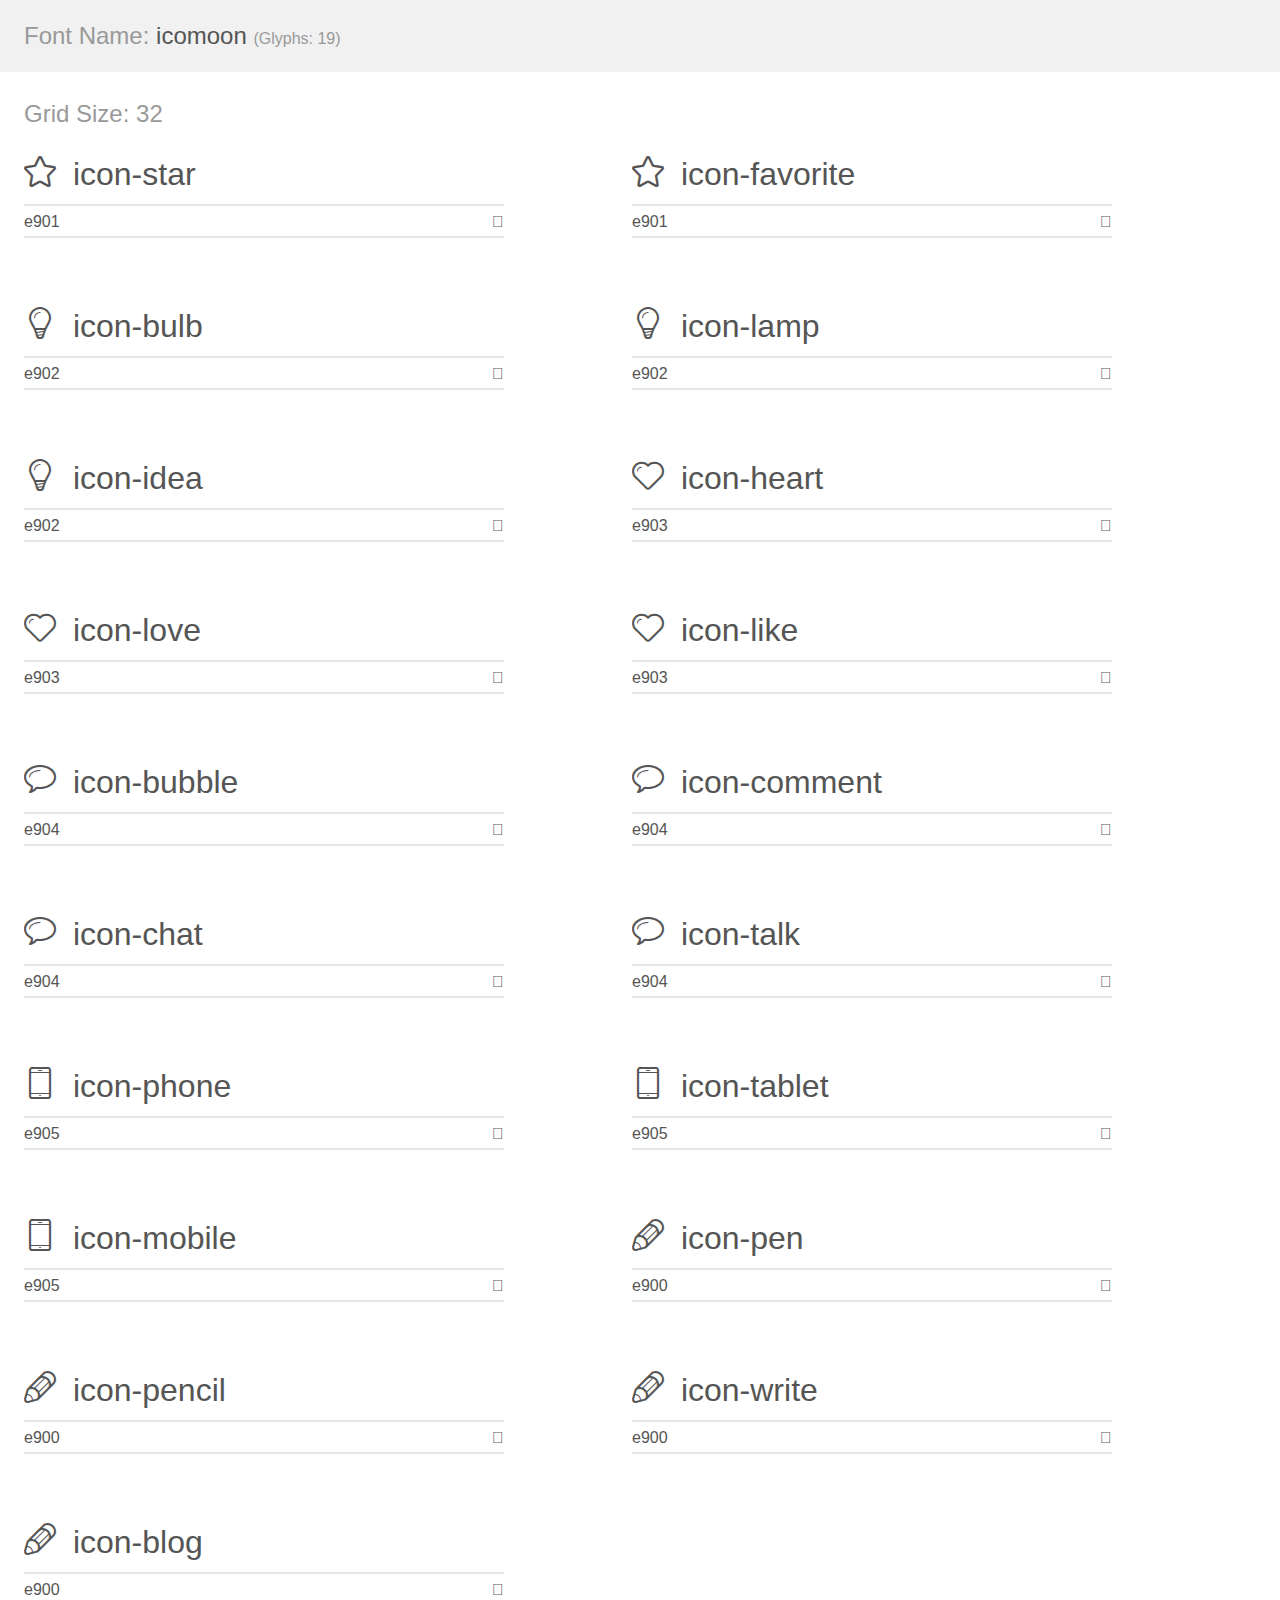
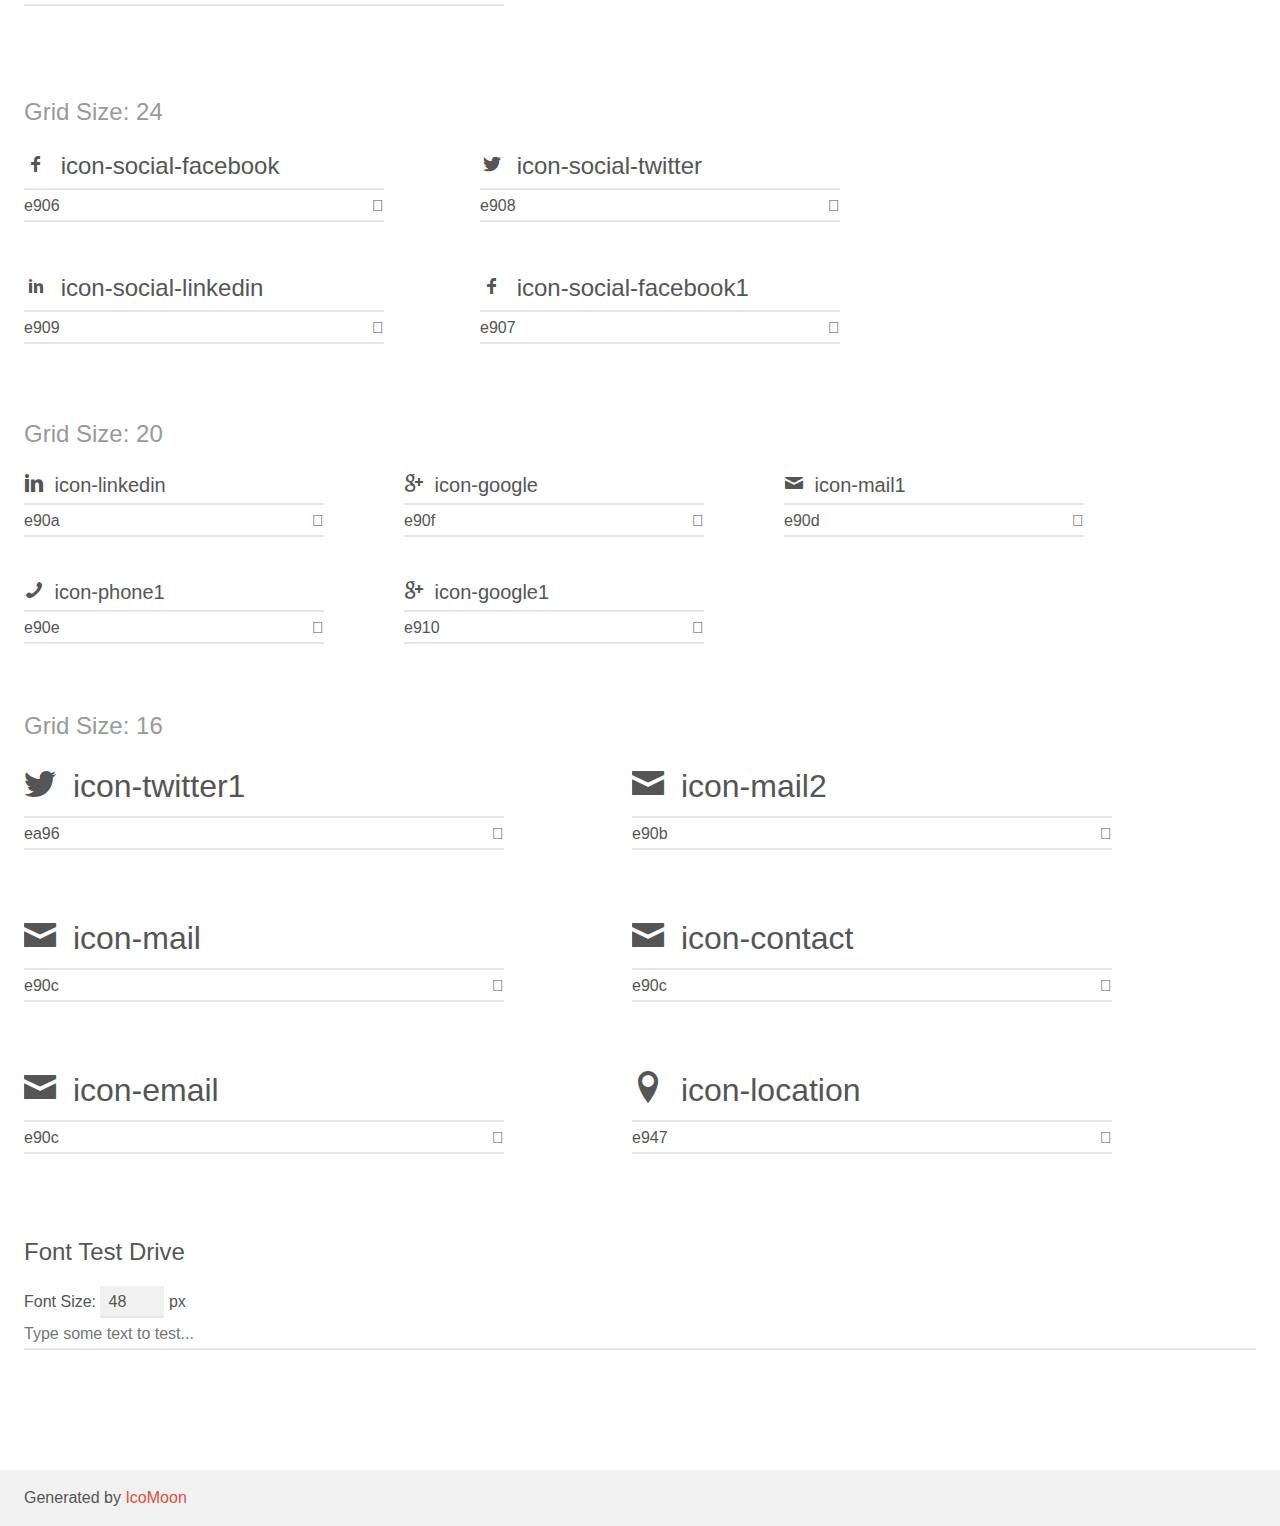
<file: assets/icon/all_icons/demo.html>
<!doctype html>
<html>
<head>
    <meta charset="utf-8">
    <title>IcoMoon Demo</title>
    <meta name="description" content="An Icon Font Generated By IcoMoon.io">
    <meta name="viewport" content="width=device-width, initial-scale=1">
    <link rel="stylesheet" href="demo-files/demo.css">
    <link rel="stylesheet" href="style.css"></head>
<body>
    <div class="bgc1 clearfix">
        <h1 class="mhmm mvm"><span class="fgc1">Font Name:</span> icomoon <small class="fgc1">(Glyphs:&nbsp;19)</small></h1>
    </div>
    <div class="clearfix mhl ptl">
        <h1 class="mvm mtn fgc1">Grid Size: 32</h1>
        <div class="glyph fs1">
            <div class="clearfix bshadow0 pbs">
                <i class="icon-star"></i>
                <span class="mls"> icon-star</span>
            </div>
            <fieldset class="fs0 size1of1 clearfix hidden-false">
                <input type="text" readonly value="e901" class="unit size1of2" />
                <input type="text" maxlength="1" readonly value="&#xe901;" class="unitRight size1of2 talign-right" />
            </fieldset>
            <div class="fs0 bshadow0 clearfix hidden-true">
                <span class="unit pvs fgc1">liga: </span>
                <input type="text" readonly value="" class="liga unitRight" />
            </div>
        </div>
        <div class="glyph fs1">
            <div class="clearfix bshadow0 pbs">
                <i class="icon-favorite"></i>
                <span class="mls"> icon-favorite</span>
            </div>
            <fieldset class="fs0 size1of1 clearfix hidden-false">
                <input type="text" readonly value="e901" class="unit size1of2" />
                <input type="text" maxlength="1" readonly value="&#xe901;" class="unitRight size1of2 talign-right" />
            </fieldset>
            <div class="fs0 bshadow0 clearfix hidden-true">
                <span class="unit pvs fgc1">liga: </span>
                <input type="text" readonly value="" class="liga unitRight" />
            </div>
        </div>
        <div class="glyph fs1">
            <div class="clearfix bshadow0 pbs">
                <i class="icon-bulb"></i>
                <span class="mls"> icon-bulb</span>
            </div>
            <fieldset class="fs0 size1of1 clearfix hidden-false">
                <input type="text" readonly value="e902" class="unit size1of2" />
                <input type="text" maxlength="1" readonly value="&#xe902;" class="unitRight size1of2 talign-right" />
            </fieldset>
            <div class="fs0 bshadow0 clearfix hidden-true">
                <span class="unit pvs fgc1">liga: </span>
                <input type="text" readonly value="" class="liga unitRight" />
            </div>
        </div>
        <div class="glyph fs1">
            <div class="clearfix bshadow0 pbs">
                <i class="icon-lamp"></i>
                <span class="mls"> icon-lamp</span>
            </div>
            <fieldset class="fs0 size1of1 clearfix hidden-false">
                <input type="text" readonly value="e902" class="unit size1of2" />
                <input type="text" maxlength="1" readonly value="&#xe902;" class="unitRight size1of2 talign-right" />
            </fieldset>
            <div class="fs0 bshadow0 clearfix hidden-true">
                <span class="unit pvs fgc1">liga: </span>
                <input type="text" readonly value="" class="liga unitRight" />
            </div>
        </div>
        <div class="glyph fs1">
            <div class="clearfix bshadow0 pbs">
                <i class="icon-idea"></i>
                <span class="mls"> icon-idea</span>
            </div>
            <fieldset class="fs0 size1of1 clearfix hidden-false">
                <input type="text" readonly value="e902" class="unit size1of2" />
                <input type="text" maxlength="1" readonly value="&#xe902;" class="unitRight size1of2 talign-right" />
            </fieldset>
            <div class="fs0 bshadow0 clearfix hidden-true">
                <span class="unit pvs fgc1">liga: </span>
                <input type="text" readonly value="" class="liga unitRight" />
            </div>
        </div>
        <div class="glyph fs1">
            <div class="clearfix bshadow0 pbs">
                <i class="icon-heart"></i>
                <span class="mls"> icon-heart</span>
            </div>
            <fieldset class="fs0 size1of1 clearfix hidden-false">
                <input type="text" readonly value="e903" class="unit size1of2" />
                <input type="text" maxlength="1" readonly value="&#xe903;" class="unitRight size1of2 talign-right" />
            </fieldset>
            <div class="fs0 bshadow0 clearfix hidden-true">
                <span class="unit pvs fgc1">liga: </span>
                <input type="text" readonly value="" class="liga unitRight" />
            </div>
        </div>
        <div class="glyph fs1">
            <div class="clearfix bshadow0 pbs">
                <i class="icon-love"></i>
                <span class="mls"> icon-love</span>
            </div>
            <fieldset class="fs0 size1of1 clearfix hidden-false">
                <input type="text" readonly value="e903" class="unit size1of2" />
                <input type="text" maxlength="1" readonly value="&#xe903;" class="unitRight size1of2 talign-right" />
            </fieldset>
            <div class="fs0 bshadow0 clearfix hidden-true">
                <span class="unit pvs fgc1">liga: </span>
                <input type="text" readonly value="" class="liga unitRight" />
            </div>
        </div>
        <div class="glyph fs1">
            <div class="clearfix bshadow0 pbs">
                <i class="icon-like"></i>
                <span class="mls"> icon-like</span>
            </div>
            <fieldset class="fs0 size1of1 clearfix hidden-false">
                <input type="text" readonly value="e903" class="unit size1of2" />
                <input type="text" maxlength="1" readonly value="&#xe903;" class="unitRight size1of2 talign-right" />
            </fieldset>
            <div class="fs0 bshadow0 clearfix hidden-true">
                <span class="unit pvs fgc1">liga: </span>
                <input type="text" readonly value="" class="liga unitRight" />
            </div>
        </div>
        <div class="glyph fs1">
            <div class="clearfix bshadow0 pbs">
                <i class="icon-bubble"></i>
                <span class="mls"> icon-bubble</span>
            </div>
            <fieldset class="fs0 size1of1 clearfix hidden-false">
                <input type="text" readonly value="e904" class="unit size1of2" />
                <input type="text" maxlength="1" readonly value="&#xe904;" class="unitRight size1of2 talign-right" />
            </fieldset>
            <div class="fs0 bshadow0 clearfix hidden-true">
                <span class="unit pvs fgc1">liga: </span>
                <input type="text" readonly value="" class="liga unitRight" />
            </div>
        </div>
        <div class="glyph fs1">
            <div class="clearfix bshadow0 pbs">
                <i class="icon-comment"></i>
                <span class="mls"> icon-comment</span>
            </div>
            <fieldset class="fs0 size1of1 clearfix hidden-false">
                <input type="text" readonly value="e904" class="unit size1of2" />
                <input type="text" maxlength="1" readonly value="&#xe904;" class="unitRight size1of2 talign-right" />
            </fieldset>
            <div class="fs0 bshadow0 clearfix hidden-true">
                <span class="unit pvs fgc1">liga: </span>
                <input type="text" readonly value="" class="liga unitRight" />
            </div>
        </div>
        <div class="glyph fs1">
            <div class="clearfix bshadow0 pbs">
                <i class="icon-chat"></i>
                <span class="mls"> icon-chat</span>
            </div>
            <fieldset class="fs0 size1of1 clearfix hidden-false">
                <input type="text" readonly value="e904" class="unit size1of2" />
                <input type="text" maxlength="1" readonly value="&#xe904;" class="unitRight size1of2 talign-right" />
            </fieldset>
            <div class="fs0 bshadow0 clearfix hidden-true">
                <span class="unit pvs fgc1">liga: </span>
                <input type="text" readonly value="" class="liga unitRight" />
            </div>
        </div>
        <div class="glyph fs1">
            <div class="clearfix bshadow0 pbs">
                <i class="icon-talk"></i>
                <span class="mls"> icon-talk</span>
            </div>
            <fieldset class="fs0 size1of1 clearfix hidden-false">
                <input type="text" readonly value="e904" class="unit size1of2" />
                <input type="text" maxlength="1" readonly value="&#xe904;" class="unitRight size1of2 talign-right" />
            </fieldset>
            <div class="fs0 bshadow0 clearfix hidden-true">
                <span class="unit pvs fgc1">liga: </span>
                <input type="text" readonly value="" class="liga unitRight" />
            </div>
        </div>
        <div class="glyph fs1">
            <div class="clearfix bshadow0 pbs">
                <i class="icon-phone"></i>
                <span class="mls"> icon-phone</span>
            </div>
            <fieldset class="fs0 size1of1 clearfix hidden-false">
                <input type="text" readonly value="e905" class="unit size1of2" />
                <input type="text" maxlength="1" readonly value="&#xe905;" class="unitRight size1of2 talign-right" />
            </fieldset>
            <div class="fs0 bshadow0 clearfix hidden-true">
                <span class="unit pvs fgc1">liga: </span>
                <input type="text" readonly value="" class="liga unitRight" />
            </div>
        </div>
        <div class="glyph fs1">
            <div class="clearfix bshadow0 pbs">
                <i class="icon-tablet"></i>
                <span class="mls"> icon-tablet</span>
            </div>
            <fieldset class="fs0 size1of1 clearfix hidden-false">
                <input type="text" readonly value="e905" class="unit size1of2" />
                <input type="text" maxlength="1" readonly value="&#xe905;" class="unitRight size1of2 talign-right" />
            </fieldset>
            <div class="fs0 bshadow0 clearfix hidden-true">
                <span class="unit pvs fgc1">liga: </span>
                <input type="text" readonly value="" class="liga unitRight" />
            </div>
        </div>
        <div class="glyph fs1">
            <div class="clearfix bshadow0 pbs">
                <i class="icon-mobile"></i>
                <span class="mls"> icon-mobile</span>
            </div>
            <fieldset class="fs0 size1of1 clearfix hidden-false">
                <input type="text" readonly value="e905" class="unit size1of2" />
                <input type="text" maxlength="1" readonly value="&#xe905;" class="unitRight size1of2 talign-right" />
            </fieldset>
            <div class="fs0 bshadow0 clearfix hidden-true">
                <span class="unit pvs fgc1">liga: </span>
                <input type="text" readonly value="" class="liga unitRight" />
            </div>
        </div>
        <div class="glyph fs1">
            <div class="clearfix bshadow0 pbs">
                <i class="icon-pen"></i>
                <span class="mls"> icon-pen</span>
            </div>
            <fieldset class="fs0 size1of1 clearfix hidden-false">
                <input type="text" readonly value="e900" class="unit size1of2" />
                <input type="text" maxlength="1" readonly value="&#xe900;" class="unitRight size1of2 talign-right" />
            </fieldset>
            <div class="fs0 bshadow0 clearfix hidden-true">
                <span class="unit pvs fgc1">liga: </span>
                <input type="text" readonly value="" class="liga unitRight" />
            </div>
        </div>
        <div class="glyph fs1">
            <div class="clearfix bshadow0 pbs">
                <i class="icon-pencil"></i>
                <span class="mls"> icon-pencil</span>
            </div>
            <fieldset class="fs0 size1of1 clearfix hidden-false">
                <input type="text" readonly value="e900" class="unit size1of2" />
                <input type="text" maxlength="1" readonly value="&#xe900;" class="unitRight size1of2 talign-right" />
            </fieldset>
            <div class="fs0 bshadow0 clearfix hidden-true">
                <span class="unit pvs fgc1">liga: </span>
                <input type="text" readonly value="" class="liga unitRight" />
            </div>
        </div>
        <div class="glyph fs1">
            <div class="clearfix bshadow0 pbs">
                <i class="icon-write"></i>
                <span class="mls"> icon-write</span>
            </div>
            <fieldset class="fs0 size1of1 clearfix hidden-false">
                <input type="text" readonly value="e900" class="unit size1of2" />
                <input type="text" maxlength="1" readonly value="&#xe900;" class="unitRight size1of2 talign-right" />
            </fieldset>
            <div class="fs0 bshadow0 clearfix hidden-true">
                <span class="unit pvs fgc1">liga: </span>
                <input type="text" readonly value="" class="liga unitRight" />
            </div>
        </div>
        <div class="glyph fs1">
            <div class="clearfix bshadow0 pbs">
                <i class="icon-blog"></i>
                <span class="mls"> icon-blog</span>
            </div>
            <fieldset class="fs0 size1of1 clearfix hidden-false">
                <input type="text" readonly value="e900" class="unit size1of2" />
                <input type="text" maxlength="1" readonly value="&#xe900;" class="unitRight size1of2 talign-right" />
            </fieldset>
            <div class="fs0 bshadow0 clearfix hidden-true">
                <span class="unit pvs fgc1">liga: </span>
                <input type="text" readonly value="" class="liga unitRight" />
            </div>
        </div>
    </div>
    <div class="clearfix mhl ptl">
        <h1 class="mvm mtn fgc1">Grid Size: 24</h1>
        <div class="glyph fs2">
            <div class="clearfix bshadow0 pbs">
                <i class="icon-social-facebook"></i>
                <span class="mls"> icon-social-facebook</span>
            </div>
            <fieldset class="fs0 size1of1 clearfix hidden-false">
                <input type="text" readonly value="e906" class="unit size1of2" />
                <input type="text" maxlength="1" readonly value="&#xe906;" class="unitRight size1of2 talign-right" />
            </fieldset>
            <div class="fs0 bshadow0 clearfix hidden-true">
                <span class="unit pvs fgc1">liga: </span>
                <input type="text" readonly value="" class="liga unitRight" />
            </div>
        </div>
        <div class="glyph fs2">
            <div class="clearfix bshadow0 pbs">
                <i class="icon-social-twitter"></i>
                <span class="mls"> icon-social-twitter</span>
            </div>
            <fieldset class="fs0 size1of1 clearfix hidden-false">
                <input type="text" readonly value="e908" class="unit size1of2" />
                <input type="text" maxlength="1" readonly value="&#xe908;" class="unitRight size1of2 talign-right" />
            </fieldset>
            <div class="fs0 bshadow0 clearfix hidden-true">
                <span class="unit pvs fgc1">liga: </span>
                <input type="text" readonly value="" class="liga unitRight" />
            </div>
        </div>
        <div class="glyph fs2">
            <div class="clearfix bshadow0 pbs">
                <i class="icon-social-linkedin"></i>
                <span class="mls"> icon-social-linkedin</span>
            </div>
            <fieldset class="fs0 size1of1 clearfix hidden-false">
                <input type="text" readonly value="e909" class="unit size1of2" />
                <input type="text" maxlength="1" readonly value="&#xe909;" class="unitRight size1of2 talign-right" />
            </fieldset>
            <div class="fs0 bshadow0 clearfix hidden-true">
                <span class="unit pvs fgc1">liga: </span>
                <input type="text" readonly value="" class="liga unitRight" />
            </div>
        </div>
        <div class="glyph fs2">
            <div class="clearfix bshadow0 pbs">
                <i class="icon-social-facebook1"></i>
                <span class="mls"> icon-social-facebook1</span>
            </div>
            <fieldset class="fs0 size1of1 clearfix hidden-false">
                <input type="text" readonly value="e907" class="unit size1of2" />
                <input type="text" maxlength="1" readonly value="&#xe907;" class="unitRight size1of2 talign-right" />
            </fieldset>
            <div class="fs0 bshadow0 clearfix hidden-true">
                <span class="unit pvs fgc1">liga: </span>
                <input type="text" readonly value="" class="liga unitRight" />
            </div>
        </div>
    </div>
    <div class="clearfix mhl ptl">
        <h1 class="mvm mtn fgc1">Grid Size: 20</h1>
        <div class="glyph fs3">
            <div class="clearfix bshadow0 pbs">
                <i class="icon-linkedin"></i>
                <span class="mls"> icon-linkedin</span>
            </div>
            <fieldset class="fs0 size1of1 clearfix hidden-false">
                <input type="text" readonly value="e90a" class="unit size1of2" />
                <input type="text" maxlength="1" readonly value="&#xe90a;" class="unitRight size1of2 talign-right" />
            </fieldset>
            <div class="fs0 bshadow0 clearfix hidden-true">
                <span class="unit pvs fgc1">liga: </span>
                <input type="text" readonly value="" class="liga unitRight" />
            </div>
        </div>
        <div class="glyph fs3">
            <div class="clearfix bshadow0 pbs">
                <i class="icon-google"></i>
                <span class="mls"> icon-google</span>
            </div>
            <fieldset class="fs0 size1of1 clearfix hidden-false">
                <input type="text" readonly value="e90f" class="unit size1of2" />
                <input type="text" maxlength="1" readonly value="&#xe90f;" class="unitRight size1of2 talign-right" />
            </fieldset>
            <div class="fs0 bshadow0 clearfix hidden-true">
                <span class="unit pvs fgc1">liga: </span>
                <input type="text" readonly value="" class="liga unitRight" />
            </div>
        </div>
        <div class="glyph fs3">
            <div class="clearfix bshadow0 pbs">
                <i class="icon-mail1"></i>
                <span class="mls"> icon-mail1</span>
            </div>
            <fieldset class="fs0 size1of1 clearfix hidden-false">
                <input type="text" readonly value="e90d" class="unit size1of2" />
                <input type="text" maxlength="1" readonly value="&#xe90d;" class="unitRight size1of2 talign-right" />
            </fieldset>
            <div class="fs0 bshadow0 clearfix hidden-true">
                <span class="unit pvs fgc1">liga: </span>
                <input type="text" readonly value="" class="liga unitRight" />
            </div>
        </div>
        <div class="glyph fs3">
            <div class="clearfix bshadow0 pbs">
                <i class="icon-phone1"></i>
                <span class="mls"> icon-phone1</span>
            </div>
            <fieldset class="fs0 size1of1 clearfix hidden-false">
                <input type="text" readonly value="e90e" class="unit size1of2" />
                <input type="text" maxlength="1" readonly value="&#xe90e;" class="unitRight size1of2 talign-right" />
            </fieldset>
            <div class="fs0 bshadow0 clearfix hidden-true">
                <span class="unit pvs fgc1">liga: </span>
                <input type="text" readonly value="" class="liga unitRight" />
            </div>
        </div>
        <div class="glyph fs3">
            <div class="clearfix bshadow0 pbs">
                <i class="icon-google1"></i>
                <span class="mls"> icon-google1</span>
            </div>
            <fieldset class="fs0 size1of1 clearfix hidden-false">
                <input type="text" readonly value="e910" class="unit size1of2" />
                <input type="text" maxlength="1" readonly value="&#xe910;" class="unitRight size1of2 talign-right" />
            </fieldset>
            <div class="fs0 bshadow0 clearfix hidden-true">
                <span class="unit pvs fgc1">liga: </span>
                <input type="text" readonly value="" class="liga unitRight" />
            </div>
        </div>
    </div>
    <div class="clearfix mhl ptl">
        <h1 class="mvm mtn fgc1">Grid Size: 16</h1>
        <div class="glyph fs4">
            <div class="clearfix bshadow0 pbs">
                <i class="icon-twitter1"></i>
                <span class="mls"> icon-twitter1</span>
            </div>
            <fieldset class="fs0 size1of1 clearfix hidden-false">
                <input type="text" readonly value="ea96" class="unit size1of2" />
                <input type="text" maxlength="1" readonly value="&#xea96;" class="unitRight size1of2 talign-right" />
            </fieldset>
            <div class="fs0 bshadow0 clearfix hidden-true">
                <span class="unit pvs fgc1">liga: </span>
                <input type="text" readonly value="twitter, brand16" class="liga unitRight" />
            </div>
        </div>
        <div class="glyph fs4">
            <div class="clearfix bshadow0 pbs">
                <i class="icon-mail2"></i>
                <span class="mls"> icon-mail2</span>
            </div>
            <fieldset class="fs0 size1of1 clearfix hidden-false">
                <input type="text" readonly value="e90b" class="unit size1of2" />
                <input type="text" maxlength="1" readonly value="&#xe90b;" class="unitRight size1of2 talign-right" />
            </fieldset>
            <div class="fs0 bshadow0 clearfix hidden-true">
                <span class="unit pvs fgc1">liga: </span>
                <input type="text" readonly value="" class="liga unitRight" />
            </div>
        </div>
        <div class="glyph fs4">
            <div class="clearfix bshadow0 pbs">
                <i class="icon-mail"></i>
                <span class="mls"> icon-mail</span>
            </div>
            <fieldset class="fs0 size1of1 clearfix hidden-false">
                <input type="text" readonly value="e90c" class="unit size1of2" />
                <input type="text" maxlength="1" readonly value="&#xe90c;" class="unitRight size1of2 talign-right" />
            </fieldset>
            <div class="fs0 bshadow0 clearfix hidden-true">
                <span class="unit pvs fgc1">liga: </span>
                <input type="text" readonly value="" class="liga unitRight" />
            </div>
        </div>
        <div class="glyph fs4">
            <div class="clearfix bshadow0 pbs">
                <i class="icon-contact"></i>
                <span class="mls"> icon-contact</span>
            </div>
            <fieldset class="fs0 size1of1 clearfix hidden-false">
                <input type="text" readonly value="e90c" class="unit size1of2" />
                <input type="text" maxlength="1" readonly value="&#xe90c;" class="unitRight size1of2 talign-right" />
            </fieldset>
            <div class="fs0 bshadow0 clearfix hidden-true">
                <span class="unit pvs fgc1">liga: </span>
                <input type="text" readonly value="" class="liga unitRight" />
            </div>
        </div>
        <div class="glyph fs4">
            <div class="clearfix bshadow0 pbs">
                <i class="icon-email"></i>
                <span class="mls"> icon-email</span>
            </div>
            <fieldset class="fs0 size1of1 clearfix hidden-false">
                <input type="text" readonly value="e90c" class="unit size1of2" />
                <input type="text" maxlength="1" readonly value="&#xe90c;" class="unitRight size1of2 talign-right" />
            </fieldset>
            <div class="fs0 bshadow0 clearfix hidden-true">
                <span class="unit pvs fgc1">liga: </span>
                <input type="text" readonly value="" class="liga unitRight" />
            </div>
        </div>
        <div class="glyph fs4">
            <div class="clearfix bshadow0 pbs">
                <i class="icon-location"></i>
                <span class="mls"> icon-location</span>
            </div>
            <fieldset class="fs0 size1of1 clearfix hidden-false">
                <input type="text" readonly value="e947" class="unit size1of2" />
                <input type="text" maxlength="1" readonly value="&#xe947;" class="unitRight size1of2 talign-right" />
            </fieldset>
            <div class="fs0 bshadow0 clearfix hidden-true">
                <span class="unit pvs fgc1">liga: </span>
                <input type="text" readonly value="location, map-marker" class="liga unitRight" />
            </div>
        </div>
    </div>

    <!--[if gt IE 8]><!-->
    <div class="mhl clearfix mbl">
        <h1>Font Test Drive</h1>
        <label>
            Font Size: <input id="fontSize" type="number" class="textbox0 mbm"
            min="8" value="48" />
            px
        </label>
        <input id="testText" type="text" class="phl size1of1 mvl"
        placeholder="Type some text to test..." value=""/>
        <div id="testDrive" class="icomoon-liga" style="font-family: icomoon">&nbsp;
        </div>
    </div>
    <!--<![endif]-->
    <div class="bgc1 clearfix">
        <p class="mhl">Generated by <a href="https://icomoon.io/app">IcoMoon</a></p>
    </div>

    <script src="demo-files/demo.js"></script>
</body>
</html>
</file>
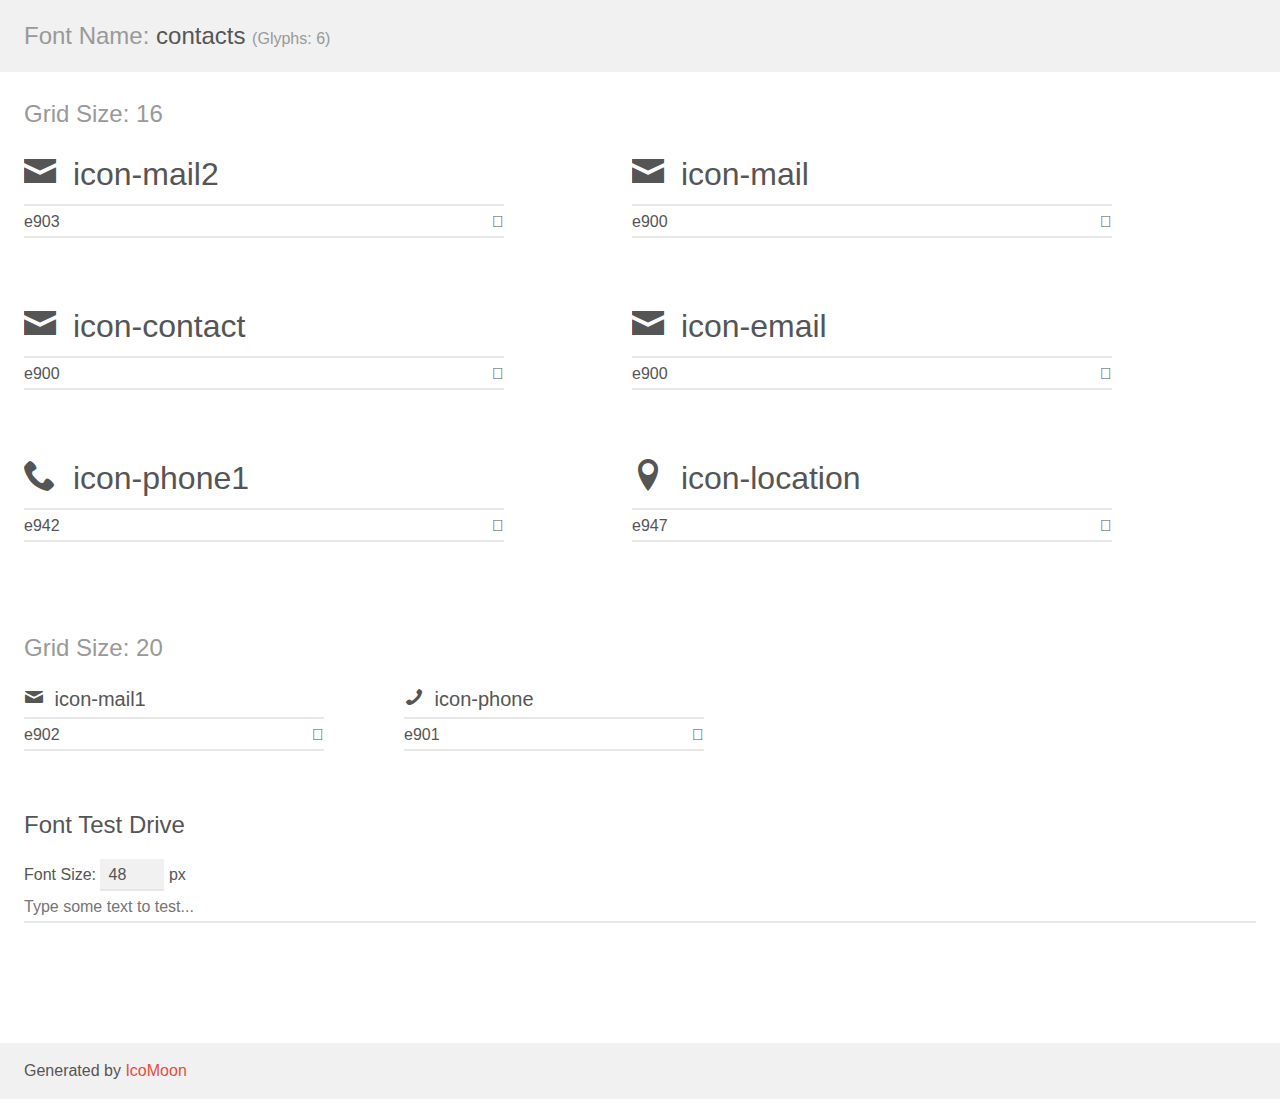
<file: assets/icon/contacts-v1.0/demo.html>
<!doctype html>
<html>
<head>
    <meta charset="utf-8">
    <title>IcoMoon Demo</title>
    <meta name="description" content="An Icon Font Generated By IcoMoon.io">
    <meta name="viewport" content="width=device-width, initial-scale=1">
    <link rel="stylesheet" href="demo-files/demo.css">
    <link rel="stylesheet" href="style.css"></head>
<body>
    <div class="bgc1 clearfix">
        <h1 class="mhmm mvm"><span class="fgc1">Font Name:</span> contacts <small class="fgc1">(Glyphs:&nbsp;6)</small></h1>
    </div>
    <div class="clearfix mhl ptl">
        <h1 class="mvm mtn fgc1">Grid Size: 16</h1>
        <div class="glyph fs1">
            <div class="clearfix bshadow0 pbs">
                <i class="icon-mail2"></i>
                <span class="mls"> icon-mail2</span>
            </div>
            <fieldset class="fs0 size1of1 clearfix hidden-false">
                <input type="text" readonly value="e903" class="unit size1of2" />
                <input type="text" maxlength="1" readonly value="&#xe903;" class="unitRight size1of2 talign-right" />
            </fieldset>
            <div class="fs0 bshadow0 clearfix hidden-true">
                <span class="unit pvs fgc1">liga: </span>
                <input type="text" readonly value="" class="liga unitRight" />
            </div>
        </div>
        <div class="glyph fs1">
            <div class="clearfix bshadow0 pbs">
                <i class="icon-mail"></i>
                <span class="mls"> icon-mail</span>
            </div>
            <fieldset class="fs0 size1of1 clearfix hidden-false">
                <input type="text" readonly value="e900" class="unit size1of2" />
                <input type="text" maxlength="1" readonly value="&#xe900;" class="unitRight size1of2 talign-right" />
            </fieldset>
            <div class="fs0 bshadow0 clearfix hidden-true">
                <span class="unit pvs fgc1">liga: </span>
                <input type="text" readonly value="" class="liga unitRight" />
            </div>
        </div>
        <div class="glyph fs1">
            <div class="clearfix bshadow0 pbs">
                <i class="icon-contact"></i>
                <span class="mls"> icon-contact</span>
            </div>
            <fieldset class="fs0 size1of1 clearfix hidden-false">
                <input type="text" readonly value="e900" class="unit size1of2" />
                <input type="text" maxlength="1" readonly value="&#xe900;" class="unitRight size1of2 talign-right" />
            </fieldset>
            <div class="fs0 bshadow0 clearfix hidden-true">
                <span class="unit pvs fgc1">liga: </span>
                <input type="text" readonly value="" class="liga unitRight" />
            </div>
        </div>
        <div class="glyph fs1">
            <div class="clearfix bshadow0 pbs">
                <i class="icon-email"></i>
                <span class="mls"> icon-email</span>
            </div>
            <fieldset class="fs0 size1of1 clearfix hidden-false">
                <input type="text" readonly value="e900" class="unit size1of2" />
                <input type="text" maxlength="1" readonly value="&#xe900;" class="unitRight size1of2 talign-right" />
            </fieldset>
            <div class="fs0 bshadow0 clearfix hidden-true">
                <span class="unit pvs fgc1">liga: </span>
                <input type="text" readonly value="" class="liga unitRight" />
            </div>
        </div>
        <div class="glyph fs1">
            <div class="clearfix bshadow0 pbs">
                <i class="icon-phone1"></i>
                <span class="mls"> icon-phone1</span>
            </div>
            <fieldset class="fs0 size1of1 clearfix hidden-false">
                <input type="text" readonly value="e942" class="unit size1of2" />
                <input type="text" maxlength="1" readonly value="&#xe942;" class="unitRight size1of2 talign-right" />
            </fieldset>
            <div class="fs0 bshadow0 clearfix hidden-true">
                <span class="unit pvs fgc1">liga: </span>
                <input type="text" readonly value="phone, telephone" class="liga unitRight" />
            </div>
        </div>
        <div class="glyph fs1">
            <div class="clearfix bshadow0 pbs">
                <i class="icon-location"></i>
                <span class="mls"> icon-location</span>
            </div>
            <fieldset class="fs0 size1of1 clearfix hidden-false">
                <input type="text" readonly value="e947" class="unit size1of2" />
                <input type="text" maxlength="1" readonly value="&#xe947;" class="unitRight size1of2 talign-right" />
            </fieldset>
            <div class="fs0 bshadow0 clearfix hidden-true">
                <span class="unit pvs fgc1">liga: </span>
                <input type="text" readonly value="location, map-marker" class="liga unitRight" />
            </div>
        </div>
    </div>
    <div class="clearfix mhl ptl">
        <h1 class="mvm mtn fgc1">Grid Size: 20</h1>
        <div class="glyph fs2">
            <div class="clearfix bshadow0 pbs">
                <i class="icon-mail1"></i>
                <span class="mls"> icon-mail1</span>
            </div>
            <fieldset class="fs0 size1of1 clearfix hidden-false">
                <input type="text" readonly value="e902" class="unit size1of2" />
                <input type="text" maxlength="1" readonly value="&#xe902;" class="unitRight size1of2 talign-right" />
            </fieldset>
            <div class="fs0 bshadow0 clearfix hidden-true">
                <span class="unit pvs fgc1">liga: </span>
                <input type="text" readonly value="" class="liga unitRight" />
            </div>
        </div>
        <div class="glyph fs2">
            <div class="clearfix bshadow0 pbs">
                <i class="icon-phone"></i>
                <span class="mls"> icon-phone</span>
            </div>
            <fieldset class="fs0 size1of1 clearfix hidden-false">
                <input type="text" readonly value="e901" class="unit size1of2" />
                <input type="text" maxlength="1" readonly value="&#xe901;" class="unitRight size1of2 talign-right" />
            </fieldset>
            <div class="fs0 bshadow0 clearfix hidden-true">
                <span class="unit pvs fgc1">liga: </span>
                <input type="text" readonly value="" class="liga unitRight" />
            </div>
        </div>
    </div>

    <!--[if gt IE 8]><!-->
    <div class="mhl clearfix mbl">
        <h1>Font Test Drive</h1>
        <label>
            Font Size: <input id="fontSize" type="number" class="textbox0 mbm"
            min="8" value="48" />
            px
        </label>
        <input id="testText" type="text" class="phl size1of1 mvl"
        placeholder="Type some text to test..." value=""/>
        <div id="testDrive" class="icomoon-liga" style="font-family: contacts">&nbsp;
        </div>
    </div>
    <!--<![endif]-->
    <div class="bgc1 clearfix">
        <p class="mhl">Generated by <a href="https://icomoon.io/app">IcoMoon</a></p>
    </div>

    <script src="demo-files/demo.js"></script>
</body>
</html>
</file>
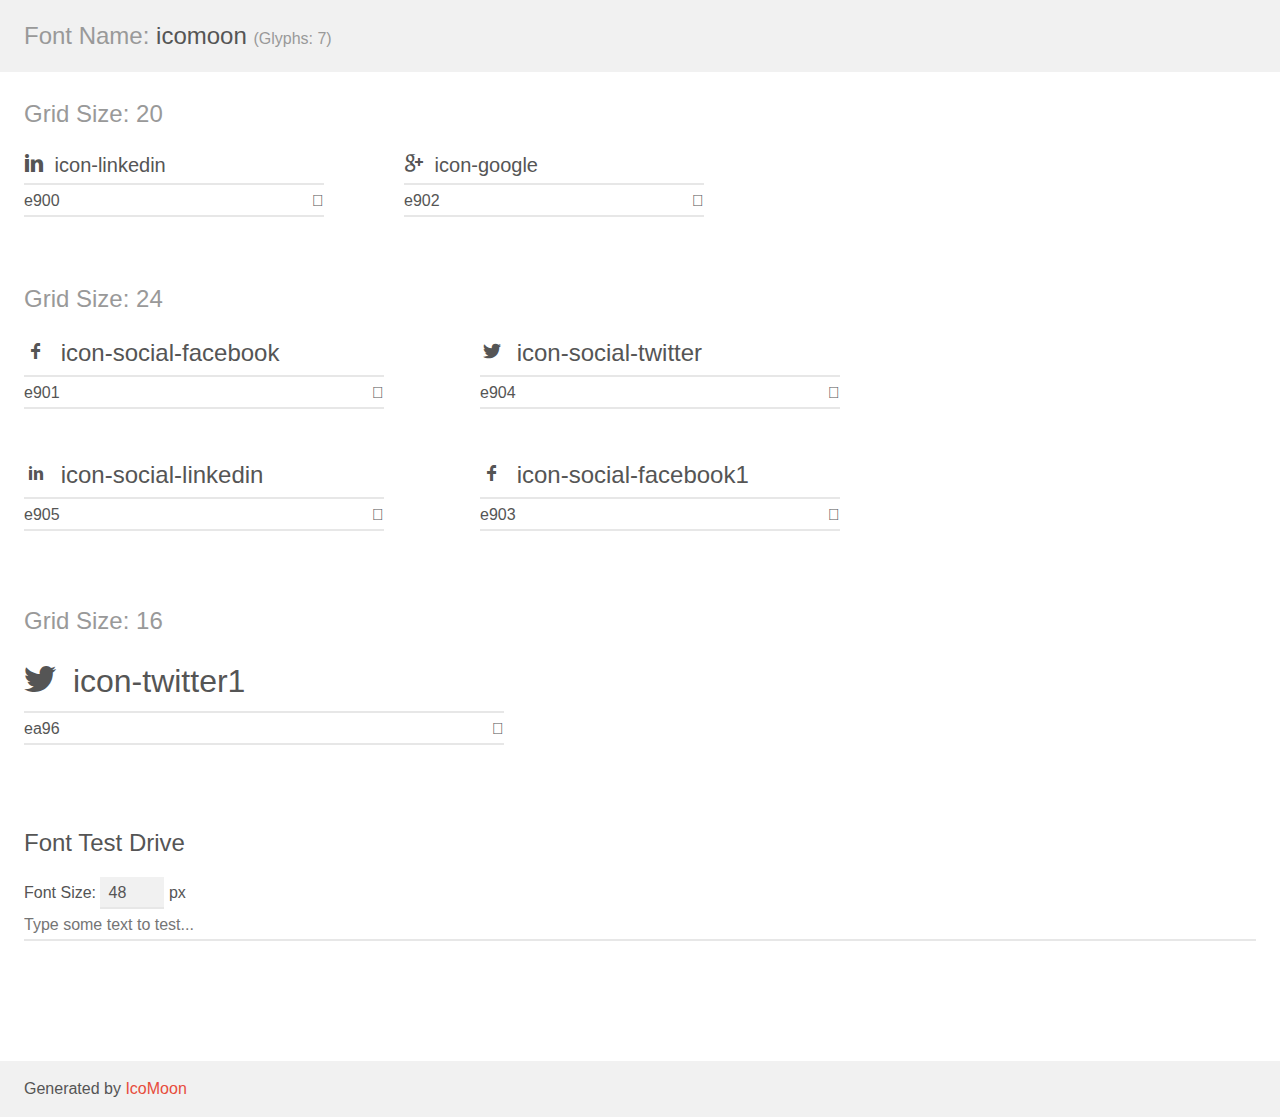
<file: assets/icon/person_icon/demo.html>
<!doctype html>
<html>
<head>
    <meta charset="utf-8">
    <title>IcoMoon Demo</title>
    <meta name="description" content="An Icon Font Generated By IcoMoon.io">
    <meta name="viewport" content="width=device-width, initial-scale=1">
    <link rel="stylesheet" href="demo-files/demo.css">
    <link rel="stylesheet" href="style.css"></head>
<body>
    <div class="bgc1 clearfix">
        <h1 class="mhmm mvm"><span class="fgc1">Font Name:</span> icomoon <small class="fgc1">(Glyphs:&nbsp;7)</small></h1>
    </div>
    <div class="clearfix mhl ptl">
        <h1 class="mvm mtn fgc1">Grid Size: 20</h1>
        <div class="glyph fs1">
            <div class="clearfix bshadow0 pbs">
                <i class="icon-linkedin"></i>
                <span class="mls"> icon-linkedin</span>
            </div>
            <fieldset class="fs0 size1of1 clearfix hidden-false">
                <input type="text" readonly value="e900" class="unit size1of2" />
                <input type="text" maxlength="1" readonly value="&#xe900;" class="unitRight size1of2 talign-right" />
            </fieldset>
            <div class="fs0 bshadow0 clearfix hidden-true">
                <span class="unit pvs fgc1">liga: </span>
                <input type="text" readonly value="" class="liga unitRight" />
            </div>
        </div>
        <div class="glyph fs1">
            <div class="clearfix bshadow0 pbs">
                <i class="icon-google"></i>
                <span class="mls"> icon-google</span>
            </div>
            <fieldset class="fs0 size1of1 clearfix hidden-false">
                <input type="text" readonly value="e902" class="unit size1of2" />
                <input type="text" maxlength="1" readonly value="&#xe902;" class="unitRight size1of2 talign-right" />
            </fieldset>
            <div class="fs0 bshadow0 clearfix hidden-true">
                <span class="unit pvs fgc1">liga: </span>
                <input type="text" readonly value="" class="liga unitRight" />
            </div>
        </div>
    </div>
    <div class="clearfix mhl ptl">
        <h1 class="mvm mtn fgc1">Grid Size: 24</h1>
        <div class="glyph fs2">
            <div class="clearfix bshadow0 pbs">
                <i class="icon-social-facebook"></i>
                <span class="mls"> icon-social-facebook</span>
            </div>
            <fieldset class="fs0 size1of1 clearfix hidden-false">
                <input type="text" readonly value="e901" class="unit size1of2" />
                <input type="text" maxlength="1" readonly value="&#xe901;" class="unitRight size1of2 talign-right" />
            </fieldset>
            <div class="fs0 bshadow0 clearfix hidden-true">
                <span class="unit pvs fgc1">liga: </span>
                <input type="text" readonly value="" class="liga unitRight" />
            </div>
        </div>
        <div class="glyph fs2">
            <div class="clearfix bshadow0 pbs">
                <i class="icon-social-twitter"></i>
                <span class="mls"> icon-social-twitter</span>
            </div>
            <fieldset class="fs0 size1of1 clearfix hidden-false">
                <input type="text" readonly value="e904" class="unit size1of2" />
                <input type="text" maxlength="1" readonly value="&#xe904;" class="unitRight size1of2 talign-right" />
            </fieldset>
            <div class="fs0 bshadow0 clearfix hidden-true">
                <span class="unit pvs fgc1">liga: </span>
                <input type="text" readonly value="" class="liga unitRight" />
            </div>
        </div>
        <div class="glyph fs2">
            <div class="clearfix bshadow0 pbs">
                <i class="icon-social-linkedin"></i>
                <span class="mls"> icon-social-linkedin</span>
            </div>
            <fieldset class="fs0 size1of1 clearfix hidden-false">
                <input type="text" readonly value="e905" class="unit size1of2" />
                <input type="text" maxlength="1" readonly value="&#xe905;" class="unitRight size1of2 talign-right" />
            </fieldset>
            <div class="fs0 bshadow0 clearfix hidden-true">
                <span class="unit pvs fgc1">liga: </span>
                <input type="text" readonly value="" class="liga unitRight" />
            </div>
        </div>
        <div class="glyph fs2">
            <div class="clearfix bshadow0 pbs">
                <i class="icon-social-facebook1"></i>
                <span class="mls"> icon-social-facebook1</span>
            </div>
            <fieldset class="fs0 size1of1 clearfix hidden-false">
                <input type="text" readonly value="e903" class="unit size1of2" />
                <input type="text" maxlength="1" readonly value="&#xe903;" class="unitRight size1of2 talign-right" />
            </fieldset>
            <div class="fs0 bshadow0 clearfix hidden-true">
                <span class="unit pvs fgc1">liga: </span>
                <input type="text" readonly value="" class="liga unitRight" />
            </div>
        </div>
    </div>
    <div class="clearfix mhl ptl">
        <h1 class="mvm mtn fgc1">Grid Size: 16</h1>
        <div class="glyph fs3">
            <div class="clearfix bshadow0 pbs">
                <i class="icon-twitter1"></i>
                <span class="mls"> icon-twitter1</span>
            </div>
            <fieldset class="fs0 size1of1 clearfix hidden-false">
                <input type="text" readonly value="ea96" class="unit size1of2" />
                <input type="text" maxlength="1" readonly value="&#xea96;" class="unitRight size1of2 talign-right" />
            </fieldset>
            <div class="fs0 bshadow0 clearfix hidden-true">
                <span class="unit pvs fgc1">liga: </span>
                <input type="text" readonly value="twitter, brand16" class="liga unitRight" />
            </div>
        </div>
    </div>

    <!--[if gt IE 8]><!-->
    <div class="mhl clearfix mbl">
        <h1>Font Test Drive</h1>
        <label>
            Font Size: <input id="fontSize" type="number" class="textbox0 mbm"
            min="8" value="48" />
            px
        </label>
        <input id="testText" type="text" class="phl size1of1 mvl"
        placeholder="Type some text to test..." value=""/>
        <div id="testDrive" class="icomoon-liga" style="font-family: icomoon">&nbsp;
        </div>
    </div>
    <!--<![endif]-->
    <div class="bgc1 clearfix">
        <p class="mhl">Generated by <a href="https://icomoon.io/app">IcoMoon</a></p>
    </div>

    <script src="demo-files/demo.js"></script>
</body>
</html>
</file>
<file: assets/icon/all_icons/style.css>
@font-face {
  font-family: 'icomoon';
  src:
    url('fonts/icomoon.ttf?g08w22') format('truetype'),
    url('fonts/icomoon.woff?g08w22') format('woff'),
    url('fonts/icomoon.svg?g08w22#icomoon') format('svg');
  font-weight: normal;
  font-style: normal;
  font-display: block;
}

i {
  /* use !important to prevent issues with browser extensions that change fonts */
  font-family: 'icomoon' !important;
  speak: none;
  font-style: normal;
  font-weight: normal;
  font-variant: normal;
  text-transform: none;
  line-height: 1;

  /* Better Font Rendering =========== */
  -webkit-font-smoothing: antialiased;
  -moz-osx-font-smoothing: grayscale;
}

.icon-star:before {
  content: "\e901";
}
.icon-favorite:before {
  content: "\e901";
}
.icon-bulb:before {
  content: "\e902";
}
.icon-lamp:before {
  content: "\e902";
}
.icon-idea:before {
  content: "\e902";
}
.icon-heart:before {
  content: "\e903";
}
.icon-love:before {
  content: "\e903";
}
.icon-like:before {
  content: "\e903";
}
.icon-bubble:before {
  content: "\e904";
}
.icon-comment:before {
  content: "\e904";
}
.icon-chat:before {
  content: "\e904";
}
.icon-talk:before {
  content: "\e904";
}
.icon-phone:before {
  content: "\e905";
}
.icon-tablet:before {
  content: "\e905";
}
.icon-mobile:before {
  content: "\e905";
}
.icon-pen:before {
  content: "\e900";
}
.icon-pencil:before {
  content: "\e900";
}
.icon-write:before {
  content: "\e900";
}
.icon-blog:before {
  content: "\e900";
}
.icon-social-facebook:before {
  content: "\e906";
}
.icon-social-twitter:before {
  content: "\e908";
}
.icon-social-linkedin:before {
  content: "\e909";
}
.icon-social-facebook1:before {
  content: "\e907";
}
.icon-linkedin:before {
  content: "\e90a";
}
.icon-google:before {
  content: "\e90f";
}
.icon-mail1:before {
  content: "\e90d";
}
.icon-phone1:before {
  content: "\e90e";
}
.icon-google1:before {
  content: "\e910";
}
.icon-twitter1:before {
  content: "\ea96";
}
.icon-mail2:before {
  content: "\e90b";
}
.icon-mail:before {
  content: "\e90c";
}
.icon-contact:before {
  content: "\e90c";
}
.icon-email:before {
  content: "\e90c";
}
.icon-location:before {
  content: "\e947";
}
</file>
<file: style.css>
@font-face {
    font-family: 'lato';
    src: url(assets/fonts/Lato/Lato-Regular.ttf);
    font-style: normal;
    font-weight: normal;
}

@font-face {
    font-family: 'lato-bold';
    src: url(assets/fonts/Lato/Lato-Bold.ttf);
    font-style: normal;
    font-weight: normal;
}

@font-face {
    font-family: 'lato-light';
    src: url(assets/fonts/Lato/Lato-Light.ttf);
    font-style: normal;
    font-weight: normal;
}

* {
    margin: 0;
    padding: 0;
    font-family: "lato", sans-serif;
}

.wrapper {
    margin: auto;
    width: 1020px;
}

/* .mainContent {} */

header {
    background-color: #2d303a;
    height: 95px;
    color: #FFF;
}

h1 {
    font-family: 'lato-bold';
}

header h1 {
    font-size: 25px;
    margin-left: 40px;
    margin-top: 40px;
    float: left;
    line-height: 6px;
    letter-spacing: -0.4px;
    color: #ffffff;
    font-family: "Lato";
    font-weight: 700;
    text-align: left;
}

.redstar {
    color: #f06c64;
}

.headerMenu {
    float: right;
    margin-top: 38px;
    margin-right: 38px;
}

.headerMenu li {
    list-style: none;
    display: inline;
    position: relative;
    font-size: 12px;
    line-height: 6px;
    margin: 0;
    margin-left: 26px;
    text-transform: uppercase;
}

.headerMenu li+li::before {
    left: -16px;
    top: 4px;
    content: "·";
    font-size: 21px;
    position: absolute;
    color: #494e62;
}

.headerMenu a {
    color: #fff;
    text-decoration: none;
    font-weight: bold;
}

.headerMenu a:hover {
    color: #f06c64;
    cursor: pointer;
}

/* 2 block */

main {
    margin: 0;
}

.sliderBlock {
    background-color: #f06c64;
    height: 588px;
    border-bottom: 12px solid #f06c64;
}

.phones {
    position: relative;
}

.phone {
    position: absolute;
}

.phone img {
    z-index: 2;
}

.iphone-v {
    top: 53px;
    left: 113px;
}

.shadow-v {
    background-image: url("assets/images/shadow-v.png");
    background-repeat: no-repeat;
    width: 240px;
    height: 483px;
}

.iphone-h {
    top: 173px;
    left: 424px;
}

.shadow-h {
    background-image: url("assets/images/shadow-h.png");
    background-position: center;
    background-repeat: no-repeat;
    width: 484px;
    height: 241px;
}

.arrow div {
    cursor: pointer;
    background-repeat: no-repeat;
    background-position: center;
    width: 16px;
    height: 27px;
    margin-top: 281px;
}

.arrow-r {
    background-image: url(assets/images/chev-right.png);
    float: right;
    margin-right: 40px;
}

.arrow-r:hover {
    background-image: url(assets/images/chev-r-hover.png);
}

.arrow-l {
    background-image: url(assets/images/chev-left.png);
    float: left;
    margin-left: 42px;
}

.arrow-l:hover {
    background-image: url(assets/images/chev-left-hover.png);
}

/* footer */

.ourService_background {
    color: #666d89;
    background: #f2f2f2;
    border-bottom: 6px solid #fff;
}

.ourService {
    padding: 60px 40px 41px;
}

.ourService h1 {
    font-size: 31px;
    line-height: 32px;
    letter-spacing: -0.4px;
}

.ourService p {
    font-family: 'lato-light';
    font-size: 18px;
    margin-top: 19px;
    line-height: 32px;
    letter-spacing: 0.0px;
}

.skills {
    display: flex;
    flex-wrap: wrap;
    justify-content: space-between;
    padding: 0 40px 32px;
}

.skills article {
    display: flex;
    width: 300px;
}

.skills__icons {
    min-width: 56px;
    height: 56px;
    border-radius: 50%;
    border: 2px solid #666d89;
    align-items: center;
    display: flex;
    justify-content: center;
    margin-top: 3px;
}

.skills__icons i {
    font-size: 31px;
    color: #666d89;
}

.skills__info {
    width: 219px;
    height: 123px;
    font-size: 12px;
    line-height: 22px;
    margin-left: 19px;
}

.skills__info p {
    margin-top: 8px;
}

.skills__info-third {
    margin-left: 21px;
}

/* part2 */

.portfolio__background {
    background-color: #2d303a;
    border-bottom: 6px solid #323746;
}

.portfolio {
    color: #666d89;
    padding: 60px 40px 66px;
}

.portfolio__header h1 {
    font-size: 30px;
    font-family: "lato-bold", sans-serif;
}

.portfolio__header_text {
    font-family: "lato-light", sans-serif;
    font-size: 18px;
    line-height: 30px;
    color: #767e9e;
    margin-top: 17px;
}

.portfolio__header_buttons {
    margin-top: 12px;
    margin-left: 1px;
}

.portfolio__header_buttons li {
    cursor: pointer;
    margin-right: 6px;
    list-style-type: none;
    display: inline-block;
}

.portfolio__header_buttons a {
    text-decoration: none;
    font-size: 12px;
    line-height: 20px;
    height: 20px;
    display: block;
    color: #767e9e;
    border: 1px solid #666d89;
    padding: 0 6.5px;
    border-radius: 5px;
}

.portfolio__header_buttons a:hover {
    color: #dedede;
    border: 1px solid #dedede;
}

/* images */

.portfolio__images {
    margin-top: 19px;
    display: grid;
    grid-template-columns: repeat(4, 220px);
    column-gap: 20px;
    row-gap: 20px;
    max-height: 600px;
    overflow: hidden;
}

.p_images {
    width: 220px;
    height: 187px;
    background-color: #464b5e;
    overflow: hidden;
}

/* about us */

.about__us_background {
    background-color: #f1f1f1;
    border-bottom: 6px solid #fff;
}

.about__us {
    padding: 68px 40px 67px;
}

.about__us_text h1 {
    font-size: 30px;
    line-height: 18px;
    color: #666d89;
    font-family: "lato-bold", sans-serif;
    font-weight: 900;
}

.about__us_text p {
    font-size: 18px;
    line-height: 30px;
    color: #767e9e;
    font-family: "lato-light", sans-serif;
    font-weight: 300;
    margin-top: 27px;
}

.about__us_person {
    margin-top: 45px;
    display: grid;
    grid-template-columns: repeat(3, 300px);
    column-gap: 20px;
    row-gap: 20px;
}

.person_photo {
    width: 300px;
    height: 300px;
    background-color: #464b5e;
}

.person_text {
    margin-top: 18px;
}

.person_text h2 {
    font-size: 18px;
    line-height: 18px;
    height: 18px;
    color: #666d89;
    font-family: "lato-bold", sans-serif;
    font-weight: 900;
    overflow: hidden;
}

.person_text p {
    margin-top: 9px;
    font-size: 12px;
    line-height: 22px;
    color: #767e9e;
    font-family: "lato";
    font-weight: 400;
    text-align: left;
}

.person_icons {
    margin-top: 22px;
}

.p_icon {
    font-size: 20px;
    align-items: center;
    display: inline-flex;
    justify-content: center;
    margin-right: 5px;
    width: 30px;
    height: 30px;
    border-radius: 50%;
    border: 1px solid #666d89;
    cursor: pointer;
    color: #656d89;
}

.p_icon:hover {
    color: white;
}

.p_icon:nth-child(1):hover {
    background: #1877f2;
}

.p_icon:nth-child(2):hover {
    background: #f06c64;
}

.p_icon:nth-child(3):hover {
    background: #5fa8dd;
}

.p_icon:nth-child(4):hover {
    background: #006599;
}

/* part3 */

.qoute__background {
    background-color: #f06c64;
    border-bottom: 6px solid #ea676b;
}

.qoute {
    padding: 67px 40px 12px;
}

@-moz-document url-prefix() {
    .qoute {
        padding: 67px 40px 15px;
    }
}

.qoute__text h1 {
    font-size: 30px;
    line-height: 18px;
    color: #f0d8d9;
    font-family: "lato-bold", sans-serif;
    font-weight: 900;
}

.qoute__text p {
    margin-top: 28px;
    font-size: 18px;
    line-height: 30px;
    color: #f0d8d9;
    font-family: "lato-light", sans-serif;
    font-weight: 300;
}

.contacts {
    margin-top: 43px;
    display: grid;
    grid-template-columns: 620px 300px;
    grid-column-gap: 20px;
}

.inputs {
    padding: 0 15px;
    font-size: 12px;
    line-height: 22px;
    width: 587px;
    height: 36px;
    background-color: #d6564f;
    outline: none;
    border: 1px solid #d6564f;
    border-radius: 5px;
    margin-bottom: 16px;
    color: #f0d8d9;
}

.inputs:invalid {
    background-color: #a8302a;
}

.inputs::placeholder {
    color: #f48c8f;
}

.description-msg {
    height: 195px;
    resize: none;
    padding-top: 6px;
}

.btn-sub {
    padding: 0 15px;
    font-size: 12px;
    line-height: 22px;
    cursor: pointer;
    height: 36px;
    background-color: #d6564f;
    outline: none;
    border: 1px solid #d6564f;
    border-radius: 5px;
    color: #f0d8d9;
}

.information {
    width: 300px;
    height: 175px;
    font-size: 12px;
    color: #f0d8d9;
}

.information h3 {
    font-size: 18px;
    line-height: 18px;
    color: #f0d8d9;
    font-family: "lato-bold";
}

.information p {
    margin-top: 10px;
    line-height: 22px;
}

.address {
    margin-top: 24px;
}

.address i {
    margin-right: 9px;
}

.address span {
    display: block;
    margin-bottom: 6.5px;
}

.address a {
    text-decoration: none;
    color: inherit;
}

/* footer */

.copyright__background {
    background-color: #2d303a;
}

.copyright {
    display: flex;
    justify-content: space-between;
    padding: 22px 40px;
    color: #666d89;
}

.copyright-by {
    padding-top: 8px;
    font-size: 12px;
}

.social_icon {
    align-items: center;
    display: inline-flex;
    justify-content: center;
    margin-left: 4.5px;
    font-size: 20px;
    width: 30px;
    height: 30px;
    border-radius: 50%;
    border: 1px solid #666d89;
    cursor: pointer;
}

.social_icon:hover {
    color: white;
}

.social_icon i {
    font-family: 'icomoon' !important;
}

@font-face {
    font-family: 'lato';
    src: url(assets/fonts/Lato/Lato-Regular.ttf);
    font-style: normal;
    font-weight: normal;
}

@font-face {
    font-family: 'lato-bold';
    src: url(assets/fonts/Lato/Lato-Bold.ttf);
    font-style: normal;
    font-weight: normal;
}

@font-face {
    font-family: 'lato-light';
    src: url(assets/fonts/Lato/Lato-Light.ttf);
    font-style: normal;
    font-weight: normal;
}

* {
    margin: 0;
    padding: 0;
    font-family: "lato", sans-serif;
}

.wrapper {
    margin: auto;
    width: 1020px;
}

html {
    scroll-behavior: smooth;
}

/* .mainContent {} */

header {
    position: fixed;
    z-index: 5;
    background-color: #2d303a;
    height: 95px;
    color: #FFF;
    width: 100%;
}

h1 {
    font-family: 'lato-bold';
}

header h1 {
    font-size: 25px;
    margin-left: 40px;
    margin-top: 40px;
    float: left;
    line-height: 6px;
    letter-spacing: -0.4px;
    color: #ffffff;
    font-family: "Lato";
    font-weight: 700;
    text-align: left;
}

.redstar {
    color: #f06c64;
}

#menu__toggle {
    opacity: 0;
}

.menu__btn {
    display: none;
}

.headerMenu {
    float: right;
    margin-top: 38px;
    margin-right: 25px;
}

.headerMenu li {
    list-style: none;
    display: inline;
    position: relative;
    font-size: 12px;
    line-height: 6px;
    margin: 0 13px;
    text-transform: uppercase;
}

.headerMenu li+li::before {
    left: -16px;
    top: 4px;
    content: "·";
    font-size: 21px;
    position: absolute;
    color: #494e62;
}

.headerMenu a {
    color: #fff;
    text-decoration: none;
    font-weight: bold;
}

.headerMenu a:hover {
    color: #f06c64;
    cursor: pointer;
}

.headerActive {
    color: #f06c64 !important;
}

;
/* 2 block */

main {
    margin: 0;
}

.sliderBlock__bg {
    padding-top: 95px;
    /*for header fixed */
    background-color: #f06c64;
    height: 588px;
    border-bottom: 12px solid #f06c64;
}

.phones {
    position: relative;
}

.phone {
    position: absolute;
}

.phone img {
    z-index: 2;
}

.iphone-v {
    top: 53px;
    left: 55px;
}

.shadow-v {
    background-image: url("assets/images/shadow-v.png");
    background-repeat: no-repeat;
    width: 240px;
    height: 483px;
}

.display-off {
    position: inherit;
}

.display-v-off {
    background-color: black;
    width: 188px;
    height: 333px;
    position: inherit;
    top: 65px;
    left: 14px;
}

.iphone-h {
    top: 173px;
    left: 366px;
}

.shadow-h {
    background-image: url("assets/images/shadow-h.png");
    background-position: center;
    background-repeat: no-repeat;
    width: 484px;
    height: 241px;
}

.display-h-off {
    background-color: black;
    width: 333px;
    height: 188px;
    position: inherit;
    top: 14px;
    left: 60px;
}

.slider {
    display: flex;
    user-select: none;
}

.slider_window {
    height: inherit;
}

.slide {
    display: block;
    height: inherit;
    width: 900px;
    animation-name: slide;
    animation-duration: 1s;
    -webkit-animation-name: slide;
    -webkit-animation-duration: 1s;
}

.slide2 img {
    width: 900px;
}

@keyframes slide {
    from {
        opacity: .4
    }
    to {
        opacity: 1
    }
}

@-webkit-keyframes slide {
    from {
        opacity: .4
    }
    to {
        opacity: 1
    }
}

.arrow {
    width: 58px;
}

.arrow div {
    cursor: pointer;
    background-repeat: no-repeat;
    background-position: center;
    width: 16px;
    height: 27px;
    margin-top: 281px;
}

.arrow-r {
    background-image: url(assets/images/chev-right.png);
    float: right;
    margin-right: 35px;
}

.arrow-r:hover {
    background-image: url(assets/images/chev-r-hover.png);
}

.arrow-l {
    background-image: url(assets/images/chev-left.png);
    float: left;
    margin-left: 42px;
}

.arrow-l:hover {
    background-image: url(assets/images/chev-left-hover.png);
}

/* footer */

.ourService_background {
    color: #666d89;
    background: #f2f2f2;
    border-bottom: 6px solid #fff;
}

.ourService {
    padding: 60px 40px 41px;
}

.ourService h1 {
    font-size: 31px;
    line-height: 32px;
    letter-spacing: -0.4px;
}

.ourService p {
    font-family: 'lato-light';
    font-size: 18px;
    margin-top: 19px;
    line-height: 32px;
    letter-spacing: 0.0px;
}

.skills {
    display: flex;
    flex-wrap: wrap;
    justify-content: space-between;
    padding: 0 40px 32px;
}

.skills article {
    display: flex;
    width: 300px;
}

.skills__icons {
    min-width: 56px;
    height: 56px;
    border-radius: 50%;
    border: 2px solid #666d89;
    align-items: center;
    display: flex;
    justify-content: center;
    margin-top: 3px;
}

.skills__icons i {
    font-size: 31px;
    color: #666d89;
}

.skills__info {
    width: 219px;
    height: 123px;
    font-size: 12px;
    line-height: 22px;
    margin-left: 19px;
}

.skills__info p {
    margin-top: 8px;
}

.skills__info-third {
    margin-left: 21px;
}

/* part2 */

.portfolio__background {
    background-color: #2d303a;
    border-bottom: 6px solid #323746;
}

.portfolio {
    color: #666d89;
    padding: 60px 34px 61px;
}

.portfolio__header {
    padding: 0 5px;
}

.portfolio__header h1 {
    font-size: 30px;
    font-family: "lato-bold", sans-serif;
}

.portfolio__header_text {
    font-family: "lato-light", sans-serif;
    font-size: 18px;
    line-height: 30px;
    color: #767e9e;
    margin-top: 17px;
}

.portfolio__header_buttons {
    margin-top: 12px;
    margin-left: 1px;
}

.portfolio__header_buttons li {
    cursor: pointer;
    margin-right: 6px;
    list-style-type: none;
    display: inline-block;
}

.portfolio__header_buttons a {
    text-decoration: none;
    font-size: 12px;
    line-height: 20px;
    height: 20px;
    display: block;
    color: #767e9e;
    border: 1px solid #666d89;
    padding: 0 6.5px;
    border-radius: 5px;
}

.portfolio__header_buttons a:hover {
    color: #dedede;
    border: 1px solid #dedede;
}

/* images */

.portfolio__images {
    margin-top: 13px;
    display: grid;
    grid-template-columns: repeat(4, 220px);
    column-gap: 20px;
    row-gap: 20px;
    max-height: 606px;
    overflow: hidden;
    padding: 5px;
}

.p_images {
    width: 220px;
    height: 187px;
    background-color: #464b5e;
    overflow: hidden;
}

.p_checked {
    margin: -5px;
    border: 5px solid #F06C64;
}

/* about us */

.about__us_background {
    background-color: #f1f1f1;
    border-bottom: 6px solid #fff;
}

.about__us {
    padding: 68px 40px 67px;
}

.about__us_text h1 {
    font-size: 30px;
    line-height: 18px;
    color: #666d89;
    font-family: "lato-bold", sans-serif;
    font-weight: 900;
}

.about__us_text p {
    font-size: 18px;
    line-height: 30px;
    color: #767e9e;
    font-family: "lato-light", sans-serif;
    font-weight: 300;
    margin-top: 27px;
}

.about__us_person {
    margin-top: 45px;
    display: grid;
    grid-template-columns: repeat(3, 300px);
    column-gap: 20px;
    row-gap: 20px;
}

.person_photo {
    width: 300px;
    height: 300px;
    background-color: #464b5e;
}

.person_text {
    margin-top: 18px;
}

.person_text h2 {
    font-size: 18px;
    line-height: 18px;
    height: 18px;
    color: #666d89;
    font-family: "lato-bold", sans-serif;
    font-weight: 900;
    overflow: hidden;
}

.person_text p {
    margin-top: 9px;
    font-size: 12px;
    line-height: 22px;
    color: #767e9e;
    font-family: "lato";
    font-weight: 400;
    text-align: left;
}

.person_icons {
    margin-top: 22px;
}

.p_icon {
    font-size: 20px;
    align-items: center;
    display: inline-flex;
    justify-content: center;
    margin-right: 5px;
    width: 30px;
    height: 30px;
    border-radius: 50%;
    border: 1px solid #666d89;
    cursor: pointer;
    color: #656d89;
}

.p_icon:hover {
    color: white;
}

.p_icon:nth-child(1):hover {
    background: #1877f2;
}

.p_icon:nth-child(2):hover {
    background: #f06c64;
}

.p_icon:nth-child(3):hover {
    background: #5fa8dd;
}

.p_icon:nth-child(4):hover {
    background: #006599;
}

/* part3 */

.qoute__background {
    background-color: #f06c64;
    border-bottom: 6px solid #ea676b;
}

.qoute {
    padding: 67px 40px 12px;
}

@-moz-document url-prefix() {
    .qoute {
        padding: 67px 40px 15px;
    }
}

.qoute__text h1 {
    font-size: 30px;
    line-height: 18px;
    color: #f0d8d9;
    font-family: "lato-bold", sans-serif;
    font-weight: 900;
}

.qoute__text p {
    margin-top: 28px;
    font-size: 18px;
    line-height: 30px;
    color: #f0d8d9;
    font-family: "lato-light", sans-serif;
    font-weight: 300;
}

.contacts {
    margin-top: 43px;
    display: grid;
    grid-template-columns: 620px 300px;
    grid-column-gap: 20px;
}

.msg__bg {
    position: fixed;
    top: 0;
    left: 0;
    width: 100%;
    height: 100%;
    background: #f0d8d97a;
}

.msg_hidden {
    display: none;
}

#msg {
    position: absolute;
    margin: 0 auto;
    left: 0;
    right: 0;
    top: 30%;
    max-width: 612px;
    border: 2px double #a8302a;
    padding: 20px 35px;
    border-radius: 15px;
    text-align: center;
    background-color: #f1f1f1;
    color: #666d89;
    font-style: italic;
}

#theme {
    text-align: left;
}

#discript {
    text-align: left;
    margin-bottom: 10px;
}

.inputs {
    padding: 0 15px;
    font-size: 12px;
    line-height: 22px;
    width: 587px;
    height: 36px;
    background-color: #d6564f;
    outline: none;
    border: 1px solid #d6564f;
    border-radius: 5px;
    margin-bottom: 16px;
    color: #f0d8d9;
}

.inputs:invalid {
    background-color: #a8302a;
}

.inputs::placeholder {
    color: #f48c8f;
}

.description-msg {
    height: 195px;
    resize: none;
    padding-top: 6px;
}

.btn-sub {
    padding: 0 15px;
    font-size: 12px;
    line-height: 22px;
    cursor: pointer;
    height: 36px;
    background-color: #d6564f;
    outline: none;
    border: 1px solid #d6564f;
    border-radius: 5px;
    color: #f0d8d9;
}

.information {
    width: 300px;
    height: 175px;
    font-size: 12px;
    color: #f0d8d9;
}

.information h3 {
    font-size: 18px;
    line-height: 18px;
    color: #f0d8d9;
    font-family: "lato-bold";
}

.information p {
    margin-top: 10px;
    line-height: 22px;
}

.address {
    margin-top: 24px;
}

.address i {
    margin-right: 9px;
}

.address span {
    display: block;
    margin-bottom: 6.5px;
}

.address a {
    text-decoration: none;
    color: inherit;
}

/* footer */

.copyright__background {
    background-color: #2d303a;
}

.copyright {
    display: flex;
    justify-content: space-between;
    padding: 22px 40px;
    color: #666d89;
}

.copyright-by {
    padding-top: 8px;
    font-size: 12px;
}

.social_icon {
    align-items: center;
    display: inline-flex;
    justify-content: center;
    margin-left: 4.5px;
    font-size: 20px;
    width: 30px;
    height: 30px;
    border-radius: 50%;
    border: 1px solid #666d89;
    cursor: pointer;
}

.social_icon:hover {
    color: white;
}

.social_icon i {
    font-family: 'icomoon' !important;
}

/* responsive */

@media (max-width: 1020px) {
    .wrapper {
        width: 100%;
        margin: 0;
    }
    .headerMenu {
        margin-top: 35px;
        margin-right: 5vw;
    }
    .headerMenu li {
        margin: 0;
        margin-left: 3.5vw;
    }
    .slide {
        width: 85vw;
    }
    .slide2 img {
        width: 85vw;
    }
    .sliderBlock__bg {
        padding-top: 95px;
        background-color: #f06c64;
        height: 57vw;
        border-bottom: 12px solid #f06c64;
    }
    .arrow {
        width: 49px;
    }
    .arrow div {
        margin-top: 27.9vw;
    }
    .arrow-l {
        margin-left: 4vw;
    }
    .arrow-r {
        margin-right: 1vw;
    }
    .iphone-v {
        top: 5.2vw;
        left: 4.5vw;
    }
    .shadow-v {
        background: none;
        width: 23.6vw;
        height: 35.6vh;
    }
    .shadow-v img {
        width: 21vw;
        -webkit-box-shadow: 14px 15px 22px 4px rgba(0, 0, 0, 0.53);
        box-shadow: 14px 15px 22px 4px rgba(0, 0, 0, 0.53);
        border-radius: 23px;
    }
    .display-off {
        position: inherit;
        /* display: none; */
    }
    .display-v-off {
        background-color: black;
        width: 18.6vw;
        height: 33.1vw;
        position: inherit;
        top: 6.1vw;
        left: 1.4vw;
        border-radius: 2px;
    }
    .display-h-off {
        background-color: black;
        width: 33vw;
        height: 18.6vw;
        position: inherit;
        top: 1.3vw;
        left: 5.8vw;
        border-radius: 2px;
    }
    .iphone-h {
        top: 17.1vw;
        left: 35vw;
    }
    .shadow-h {
        background-size: cover;
        background: none;
        width: 48.4vw;
        height: 18.1vh;
    }
    .shadow-h img {
        width: 45.2vw;
        -webkit-box-shadow: 14px 15px 22px 4px rgba(0, 0, 0, 0.53);
        box-shadow: 14px 15px 22px 4px rgba(0, 0, 0, 0.53);
        border-radius: 22px;
    }
    .ourService {
        padding: 44px 40px 30px;
    }
    .skills {
        height: 416px;
        display: grid;
        grid-template-columns: repeat(2, 46vw);
        row-gap: 1.6vw;
        padding: 0 40px 32px;
    }
    .skills article {
        width: 317px;
    }
    .portfolio {
        /* padding: 60px 34px 52px; */
        padding: 7.8vw 4.4vw 7.8vw;
    }
    .portfolio__header_text {
        width: 83vw;
    }
    .portfolio__header_buttons li {
        margin-right: 7px;
    }
    .portfolio__images {
        margin-top: 23px;
        display: grid;
        grid-template-columns: repeat(3, 28.2vw);
        column-gap: 20px;
        row-gap: 20px;
        max-height: 1100px;
        overflow: hidden;
        padding: 5px;
    }
    .p_images {
        width: 28.2vw;
        height: 23.9vw;
        background-color: #2d303a;
        overflow: hidden;
    }
    .p_images img {
        width: inherit;
        height: inherit;
    }
    .person_icons {
        margin-top: 5px;
    }
    .person_photo {
        width: 28.5vw;
        height: 28.5vw;
        background-color: #f2f2f2;
    }
    .person_photo img {
        width: inherit;
        height: inherit;
    }
    .about__us {
        padding: 62px 40px 69px;
    }
    .about__us_person {
        margin-top: 38px;
        display: grid;
        grid-template-columns: repeat(3, 28vw);
        column-gap: 18px;
        /* row-gap: 20px; */
        padding-left: 2px;
    }
    .person_text {
        margin-top: 12px;
    }
    .person_text p {
        margin-top: 4px;
        font-size: 12px;
        line-height: 21px;
        color: #767e9e;
        font-family: "lato";
        font-weight: 400;
        text-align: left;
    }
    .person_icons {
        margin-top: 10px;
    }
    .qoute__background {
        border-bottom: 5.8px solid #ea676b;
    }
    .qoute {
        padding: 8.3vw 5.6vw 5.3vw;
    }
    .contacts {
        margin-top: 24px;
        display: grid;
        grid-template-columns: 57vw 27vw;
        grid-column-gap: 4vw;
    }
    .contacts form{
        margin-left: -3px;
    }
    .inputs {
        width: 53vw;
        margin-bottom: 13px;
    }
    .address {
        margin-top: 12px;
    }
    .information {
        width: inherit;
    }
    .information h3 {
        margin-top: 0;
    }
    .information p {
        margin-top: 3px;
        line-height: 22px;
    }
    .address {
        margin-top: 12px;
    }
    .description-msg {
        height: 149px;
        margin-bottom: 15px;
    }
    .btn-sub {
        border: none;
        padding: 0;
        outline: none;
        width: 136px;
        height: 38px;
        background: #FBC65F;
        border-radius: 5px;
        font-size: 14px;
        line-height: 17px;
        text-align: center;
        color: #886A30;
    }
    .social_icon {
        margin-left: 5.4px;
    }
}

/* mobile 375px <= width < 768px */

@media (max-width: 767px) {
    header {
        height: 71px;
    }
    .menu__btn {
        display: flex;
        position: absolute;
        width: 20px;
        height: 25px;
        left: 22.5px;
        top: 23.5px;
        cursor: pointer;
        z-index: 1;
    }
    .headerMenu {
        display: block;
        position: fixed;
        visibility: hidden;
        top: 0;
        left: -100%;
        width: 272px;
        height: 100%;
        margin: 0;
        padding: 232px 0;
        list-style: none;
        text-align: left;
        background-color: #2d303a;
        box-shadow: 300px 0px 6px 100vw rgba(0, 0, 0, 0.60);
    }
    .headerMenu li+li::before {
        content: "";
    }
    .menu__item {
        display: block;
        font-size: 24px;
        line-height: 29px;
        margin-left: 71px;
        margin-bottom: 27px;
    }
    #menu__toggle:checked~.menu__btn>span {
        transform: rotate(90deg);
    }
    #menu__toggle:checked~.headerMenu {
        visibility: visible;
        left: 0;
    }
    .logo {
        margin: 0;
        float: none;
        font-size: 20px;
        line-height: 24px;
        letter-spacing: -0.03em;
        text-align: center;
        margin-top: 6px;
        margin-left: 11px;
    }
    #menu__toggle:checked~.logo {
        position: absolute;
        z-index: 3;
        left: 71px;
        top: 24px;
    }
    .headerMenu li {
        margin: 0;
    }
    /* slider */
    .sliderBlock__bg {
        height: 52vw;
        border-bottom: 2px solid #f06c64;
    }
    .slider {
        display: flex;
        user-select: none;
        justify-content: space-around;
        padding: 0 3vw;
    }
    .slide {
        width: 60vw;
        margin-right: 26vw;
    }
    .arrow {
        width: 5.6vw;
    }
    .arrow div {
        margin-top: 19.5vw;
        width: 4vw;
        height: 7vw;
    }
    .arrow-l {
        float: none;
        margin-left: 0;
    }
    .arrow-r {
        float: none;
        margin-right: 0;
        /* margin-left: 4.6vw; */
    }
    .iphone-v {
        top: -1vw;
        left: 3.4vw;
    }
    .iphone-h {
        top: 10.5vw;
        left: 34vw;
    }
    .shadow-v img {
        width: 20.7vw;
        -webkit-box-shadow: 14px 15px 22px 4px rgba(0, 0, 0, 0.53);
        box-shadow: 14px 15px 22px 4px rgba(0, 0, 0, 0.53);
        border-radius: 7px;
    }
    .shadow-h img {
        width: 45vw;
        -webkit-box-shadow: 14px 15px 22px 4px rgba(0, 0, 0, 0.53);
        box-shadow: 14px 15px 22px 4px rgba(0, 0, 0, 0.53);
        border-radius: 7px;
    }
    /* outservice */
    .ourService_background {
        border-bottom: none;
    }
    .ourService {
        padding: 28px 30px 13px;
    }
    .ourService p {
        line-height: 30px;
    }
    .skills {
        display: flex;
        flex-direction: column;
        flex-wrap: wrap;
        align-items: center;
        justify-content: center;
        padding: 41px 32px 0;
        height: auto;
    }
    .skills article {
        width: 80vw;
        height: 107px;
        margin-bottom: 13px;
    }
    .skills__info {
        width: 59vw;
        height: 123px;
        font-size: 12px;
        line-height: 22px;
        margin-left: 5vw;
    }
    .skills__icons {
        margin-top: 5px;
        margin-left: -4px;
    }
    /* part2 */
    .portfolio__background {
        border-bottom: none;
    }
    .portfolio {
        padding: 41px 6.7vw 35px;
    }
    .portfolio__header_buttons {
        margin-top: 16px;
        margin-left: 0px;
    }
    .portfolio__images {
        margin-top: 20px;
        display: grid;
        grid-template-columns: repeat(2, 40.3vw);
        column-gap: 3.1vw;
        row-gap: 3.8vw;
        max-height: 148vw;
        overflow: hidden;
        padding: 5px;
    }
    .p_images {
        width: 40.3vw;
        height: 34vw;
        background-color: #2d303a;
        overflow: hidden;
    }
    /* about us */
    .about__us_background {
        border-bottom: none;
    }
    .about__us {
        padding: 42px 8.3vw 50px;
    }
    .about__us_person {
        margin-top: 6.6vw;
        display: grid;
        grid-template-columns: repeat(1, 84vw);
        row-gap: 8.8vw;
    }
    .person_photo {
        width: 83.8vw;
        height: auto;
        background-color: #f1f1f1;
    }
    .person_text {
        margin-top: 4vw;
    }
    .person_text p {
        margin-top: 1vw;
    }
    .person_icons {
        margin-top: 3vw;
    }
    /* part 3 get quote*/
    .qoute__background {
        border-bottom: none;
    }
    .qoute {
        padding: 14vw 8vw 9.6vw;
    }
    .contacts {
        margin-top: 14vw;
        display: grid;
        grid-template-columns: repeat(1, 84vw);
        grid-row-gap: 8.9vw;
    }
    .contacts form {
        margin-left: 0px;
    }
    .inputs {
        width: 83.2vw;
        margin-bottom: 3.2vw;
        padding: 0;
    }
    .description-msg {
        height: 41.1vw;
        margin-bottom: 3.6vw;
    }
    .btn-sub {
        padding: 0;
        font-size: 16px;
        line-height: 22px;
        cursor: pointer;
        height: 13vw;
        width: 84vw;
        background-color: #FBC65F;
        outline: none;
        color: #886A30;
        border: none;
        border-radius: 5px;
    }
    .information {
        height: auto;
    }
    .information h3 {
        margin-top: 0;
    }
    .information p {
        margin-top: 0;
    }
    .address {
        margin-top: 4vw;
    }
    .address span {
        display: block;
        margin-bottom: 2.7vw;
    }
    /* footer */
    .copyright {
        display: flex;
        justify-content: center;
        padding: 22px 40px;
        color: #666d89;
    }
    .copyright-by {
        display: none;
    }
    .social {
        margin-left: 0;
    }
}

/* 320px < 375px */

@media (max-width: 375px) {}
</file>
<file: singolo1.css>
@font-face {
  font-family: 'lato';
  src: url(assets/fonts/Lato/Lato-Regular.ttf);
}
@font-face {
  font-family: 'lato-bold';
  src: url(assets/fonts/Lato/Lato-Bold.ttf);
}
@font-face {
  font-family: 'lato-light';
  src: url(assets/fonts/Lato/Lato-Light.ttf);
}

* {
  font-family: 'lato';
  margin: 0;
}

.wrapper {
  margin: auto;
  width: 1020px;
}

/* .mainContent {} */

header {
  background-color: #2d303a;
  height: 95px;
  color: #FFF;
}
h1{
  font-family: 'lato-bold';
}
header h1 {
  font-size: 25px;
  margin-left: 40px;
  margin-top: 40px;
  float: left;
  line-height: 6px;
  letter-spacing: -0.4px;
  color: #ffffff;
  font-family: "Lato";
  font-weight: 700;
  text-align: left;
}

.redstar {
  color: #f06c64;
}

.headerMenu {
  float: right;
  margin-top: 38px;
  margin-right: 25px;
}

.headerMenu li {
  list-style: none;
  display: inline;
  position: relative;
  font-size: 12px;
  line-height: 6px;
  margin: 0 13px;
  text-transform: uppercase;
}
.headerMenu li + li::before{
  left: -16px;
  top: 4px;
  content: "·";
  font-size: 21px;
  position: absolute;
  color: #494e62;
}

.headerMenu a {
  color: #fff;
  text-decoration: none;
  font-weight: bold;
}

.headerMenu a:hover {
  color: #f06c64;
  cursor: pointer;
}

/* 2 block */
main {
  margin: 0;
}

.sliderBlock {
  background-color: #f06c64;
  height: 588px;
  border-bottom: 12px solid #f06c64;
}

.phones {
  position: relative;
}

.phone {
  position: absolute;
}

.phone img {
  z-index: 2;
}

.iphone-v {
  top: 53px;
  left: 113px;
}

.shadow-v {
  background-image: url("assets/images/shadow-v.png");
  background-repeat: no-repeat;
  width: 240px;
  height: 483px;
}

.iphone-h {
  top: 173px;
  left: 424px;
}

.shadow-h {
  background-image: url("assets/images/shadow-h.png");
  background-position: center;
  background-repeat: no-repeat;
  width: 484px;
  height: 241px;
}

.arrow div {
  cursor: pointer;
  background-repeat: no-repeat;
  background-position: center;
  width: 16px;
  height: 27px;
  margin-top: 281px;

}

.arrow-r {
  background-image: url(assets/images/chev-right.png);
  float: right;
  margin-right: 40px;
}

.arrow-r:hover {
  background-image: url(assets/images/chev-r-hover.png);
}

.arrow-l {
  background-image: url(assets/images/chev-left.png);
  float: left;
  margin-left: 42px;
}

.arrow-l:hover {
  background-image: url(assets/images/chev-left-hover.png);
}

/* footer */
section {
  color: #666d89;
  background: #f2f2f2;
  border-bottom: 6px solid #fff;
}


.ourService {
  padding: 60px 40px 41px;
}

.ourService h1 {
  font-size: 31px;
  line-height: 32px;
  letter-spacing: -0.4px;
}

.ourService p {
  font-family: 'lato-light';
  font-size: 18px;
  margin-top: 19px;
  line-height: 32px;
  letter-spacing: 0.0px;
}

.skills {
  display: flex;
  flex-wrap: wrap;
  justify-content: space-between;
  padding: 0 40px;
}

.skills article {
  display: flex;
  width: 300px;

}

.icons {
  min-width: 56px;
  height: 56px;
  border-radius: 50%;
  border: 2px solid #666d89;
  align-items: center;
  display: flex;
  justify-content: center;
  margin-top: 3px;
}

i {
  font-size: 31px;
  color: #666d89;
}

.skills__info {
  width: 219px;
  height: 123px;
  font-size: 12px;
  line-height: 22px;
  margin-left: 19px;
}
.skills__info p{
  margin-top: 8px;
}
.skills__info-third {
  margin-left: 21px;
}
</file>
<file: assets/icon/style.css>
@font-face {
  font-family: 'icomoon';
  src:  url('fonts/icomoon.eot?wixjz9');
  src:  url('fonts/icomoon.eot?wixjz9#iefix') format('embedded-opentype'),
    url('fonts/icomoon.ttf?wixjz9') format('truetype'),
    url('fonts/icomoon.woff?wixjz9') format('woff'),
    url('fonts/icomoon.svg?wixjz9#icomoon') format('svg');
  font-weight: normal;
  font-style: normal;
  font-display: block;
}

.icon {
  /* use !important to prevent issues with browser extensions that change fonts */
  font-family: 'icomoon' !important;
  speak: none;
  font-style: normal;
  font-weight: normal;
  font-variant: normal;
  text-transform: none;
  line-height: 1;

  /* Better Font Rendering =========== */
  -webkit-font-smoothing: antialiased;
  -moz-osx-font-smoothing: grayscale;
}

.icon-star:before {
  content: "\e901";
}
.icon-favorite:before {
  content: "\e901";
}
.icon-bulb:before {
  content: "\e902";
}
.icon-lamp:before {
  content: "\e902";
}
.icon-idea:before {
  content: "\e902";
}
.icon-heart:before {
  content: "\e903";
}
.icon-love:before {
  content: "\e903";
}
.icon-like:before {
  content: "\e903";
}
.icon-bubble:before {
  content: "\e904";
}
.icon-comment:before {
  content: "\e904";
}
.icon-chat:before {
  content: "\e904";
}
.icon-talk:before {
  content: "\e904";
}
.icon-phone:before {
  content: "\e905";
}
.icon-tablet:before {
  content: "\e905";
}
.icon-mobile:before {
  content: "\e905";
}
.icon-pen:before {
  content: "\e900";
}
.icon-pencil:before {
  content: "\e900";
}
.icon-write:before {
  content: "\e900";
}
.icon-blog:before {
  content: "\e900";
}
</file>
<file: singolo2.css>
@font-face {
  font-family: 'lato';
  src: url(assets/fonts/Lato/Lato-Regular.ttf);
  font-style: normal;
  font-weight: normal;
}

@font-face {
  font-family: 'lato-bold';
  src: url(assets/fonts/Lato/Lato-Bold.ttf);
  font-style: normal;
  font-weight: normal;
}

@font-face {
  font-family: 'lato-light';
  src: url(assets/fonts/Lato/Lato-Light.ttf);
  font-style: normal;
  font-weight: normal;
}

* {
  margin: 0;
  padding: 0;
  font-family: "lato", sans-serif;
}

.wrapper {
  margin: auto;
  width: 1020px;
}

.portfolio__background {
  background-color: #2d303a;
  border-bottom: 6px solid #323746;
}

.portfolio {
  color: #666d89;
  padding: 60px 40px 66px;
}

.portfolio__header h1 {
  font-size: 30px;
  font-family: "lato-bold", sans-serif;
}

.portfolio__header_text {
  font-family: "lato-light", sans-serif;
  font-size: 18px;
  line-height: 30px;
  color: #767e9e;
  margin-top: 17px;
}

.portfolio__header_buttons {
  margin-top: 12px;
  margin-left: 1px;
}

.portfolio__header_buttons li {
  cursor: pointer;
  margin-right: 6px;
  list-style-type: none;
  display: inline-block;
}

.portfolio__header_buttons a {
  text-decoration: none;
  font-size: 12px;
  line-height: 20px;
  height: 20px;
  display: block;
  color: #767e9e;
  border: 1px solid #666d89;
  padding: 0 6.5px;
  border-radius: 5px;
}

.portfolio__header_buttons a:hover {
  color: #dedede;
  border: 1px solid #dedede;
}

/* images */
.portfolio__images {
  margin-top: 19px;
  display: grid;
  grid-template-columns: repeat(4, 220px);
  column-gap: 20px;
  row-gap: 20px;
  max-height: 600px;
  overflow: hidden;
}

.p_images {
  width: 220px;
  height: 187px;
  background-color: #464b5e;
  overflow: hidden;
}

/* about us */
.about__us_background {
  background-color: #f1f1f1;
  border-bottom: 6px solid #fff;
}

.about__us {
  padding: 68px 40px;
  
}

.about__us_text h1 {
  font-size: 30px;
  line-height: 18px;
  color: #666d89;
  font-family: "lato-bold", sans-serif;
  font-weight: 900;
}

.about__us_text p {
  font-size: 18px;
  line-height: 30px;
  color: #767e9e;
  font-family: "lato-light", sans-serif;
  font-weight: 300;
  margin-top: 27px;
}

.about__us_person {
  margin-top: 45px;
  display: grid;
  grid-template-columns: repeat(3, 300px);
  column-gap: 20px;
  row-gap: 20px;
}

.person_photo {
  width: 300px;
  height: 300px;
  background-color: #464b5e;
}

.person_text {
  margin-top: 18px;
}

.person_text h2 {
  font-size: 18px;
  line-height: 18px;
  height: 18px;
  color: #666d89;
  font-family: "lato-bold", sans-serif;
  font-weight: 900;
  overflow: hidden;
}

.person_text p {
  margin-top: 9px;
  font-size: 12px;
  line-height: 22px;
  color: #767e9e;
  font-family: "lato";
  font-weight: 400;
  text-align: left;
}

.person_icons {
  margin-top: 22px;
}

.person_icons i {
  font-size: 20px;
  color: #656d89;
}

.p_icon {
  align-items: center;
  display: inline-flex;
  justify-content: center;
  margin-right: 5px;
  width: 30px;
  height: 30px;
  border-radius: 50%;
  border: 1px solid #666d89;
}
</file>
<file: assets/icon/person_icon/style.css>
@font-face {
  font-family: 'icomoon';
  src:
    url('fonts/icomoon.ttf?hxq938') format('truetype'),
    url('fonts/icomoon.woff?hxq938') format('woff'),
    url('fonts/icomoon.svg?hxq938#icomoon') format('svg');
  font-weight: normal;
  font-style: normal;
  font-display: block;
}

i {
  /* use !important to prevent issues with browser extensions that change fonts */
  font-family: 'icomoon' !important;
  speak: none;
  font-style: normal;
  font-weight: normal;
  font-variant: normal;
  text-transform: none;
  line-height: 1;

  /* Better Font Rendering =========== */
  -webkit-font-smoothing: antialiased;
  -moz-osx-font-smoothing: grayscale;
}

.icon-linkedin:before {
  content: "\e900";
}
.icon-google:before {
  content: "\e902";
}
.icon-social-facebook:before {
  content: "\e901";
}
.icon-social-twitter:before {
  content: "\e904";
}
.icon-social-linkedin:before {
  content: "\e905";
}
.icon-social-facebook1:before {
  content: "\e903";
}
.icon-twitter1:before {
  content: "\ea96";
}
</file>
<file: singolo3.css>
@font-face {
  font-family: 'lato';
  src: url(assets/fonts/Lato/Lato-Regular.ttf);
  font-style: normal;
  font-weight: normal;
}

@font-face {
  font-family: 'lato-bold';
  src: url(assets/fonts/Lato/Lato-Bold.ttf);
  font-style: normal;
  font-weight: normal;
}

@font-face {
  font-family: 'lato-light';
  src: url(assets/fonts/Lato/Lato-Light.ttf);
  font-style: normal;
  font-weight: normal;
}

* {
  margin: 0;
  padding: 0;
  font-family: "lato", sans-serif;
}

.wrapper {
  margin: auto;
  width: 1020px;
}

.qoute__background {
  background-color: #f06c64;
  border-bottom: 6px solid #ea676b;
}

.qoute {
  padding: 67px 40px 12px;
}

.qoute__text h1 {
  font-size: 30px;
  line-height: 18px;
  color: #f0d8d9;
  font-family: "lato-bold", sans-serif;
  font-weight: 900;
}

.qoute__text p {
  margin-top: 28px;
  font-size: 18px;
  line-height: 30px;
  color: #f0d8d9;
  font-family: "lato-light", sans-serif;
  font-weight: 300;
}

.contacts {
  margin-top: 43px;
  display: grid;
  grid-template-columns: 620px 300px;
  grid-column-gap: 20px;
}

.inputs {
  padding: 0 15px;
  font-size: 12px;
  line-height: 22px;
  width: 587px;
  height: 36px;
  background-color: #d6564f;
  outline: none;
  border: 1px solid #d6564f;
  border-radius: 5px;
  margin-bottom: 16px;
  color: #f0d8d9;
}
.inputs:invalid {
  border: 2px double #a8302a;
}
.inputs::placeholder{
  color: #f48c8f;
}
.description-msg {
  height: 195px;
  resize: none;
  padding-top:6px;
}
.btn-sub {
  padding: 0 15px;
  font-size: 12px;
  line-height: 22px;
  cursor: pointer;
  height: 36px;
  background-color: #d6564f;
  outline: none;
  border: 1px solid #d6564f;
  border-radius: 5px;
 
  color: #f0d8d9;
}
.information {
  width: 300px;
  height: 175px;
  font-size: 12px;
  color: #f0d8d9;
}

.information h3 {
  font-size: 18px;
  line-height: 18px;
  color: #f0d8d9;
  font-family: "lato-bold";
}

.information p {
  margin-top: 10px;
  line-height: 22px;
}

.address {
  margin-top: 24px;
}

.address i {
  margin-right: 9px;
}

.address span {
  display: block;
  margin-bottom: 6.5px;
}
.address a {
  text-decoration: none;
  color: inherit;
}
/* footer */
.copyright__background{
  background-color: #2d303a;
}
.copyright {
  display: flex;
  justify-content: space-between;
  padding: 22px 40px;
  color: #666d89;
}
.copyright-by {
  padding-top: 8px;
  font-size: 12px;
}
.social_icon {
  align-items: center;
  display: inline-flex;
  justify-content: center;
  margin-left: 4.5px;
  font-size: 20px;
  width: 30px;
  height: 30px;
  border-radius: 50%;
  border: 1px solid #666d89;
  cursor: pointer;
}
.social_icon:hover {
  color: white;
}
.social_icon i {
  font-family: 'icomoon' !important;
}
</file>
<file: assets/icon/contacts-v1.0/style.css>
@font-face {
  font-family: 'contacts';
  src:
    url('fonts/contacts.ttf?46ozp6') format('truetype'),
    url('fonts/contacts.woff?46ozp6') format('woff'),
    url('fonts/contacts.svg?46ozp6#contacts') format('svg');
  font-weight: normal;
  font-style: normal;
  font-display: block;
}

i {
  /* use !important to prevent issues with browser extensions that change fonts */
  font-family: 'contacts' !important;
  speak: none;
  font-style: normal;
  font-weight: normal;
  font-variant: normal;
  text-transform: none;
  line-height: 1;

  /* Better Font Rendering =========== */
  -webkit-font-smoothing: antialiased;
  -moz-osx-font-smoothing: grayscale;
}

.icon-mail2:before {
  content: "\e903";
}
.icon-mail:before {
  content: "\e900";
}
.icon-contact:before {
  content: "\e900";
}
.icon-email:before {
  content: "\e900";
}
.icon-phone1:before {
  content: "\e942";
}
.icon-location:before {
  content: "\e947";
}
.icon-mail1:before {
  content: "\e902";
}
.icon-phone:before {
  content: "\e901";
}
</file>
<file: assets/icon/demo-files/demo.css>
body {
  padding: 0;
  margin: 0;
  font-family: sans-serif;
  font-size: 1em;
  line-height: 1.5;
  color: #555;
  background: #fff;
}
h1 {
  font-size: 1.5em;
  font-weight: normal;
}
small {
  font-size: .66666667em;
}
a {
  color: #e74c3c;
  text-decoration: none;
}
a:hover, a:focus {
  box-shadow: 0 1px #e74c3c;
}
.bshadow0, input {
  box-shadow: inset 0 -2px #e7e7e7;
}
input:hover {
  box-shadow: inset 0 -2px #ccc;
}
input, fieldset {
  font-family: sans-serif;
  font-size: 1em;
  margin: 0;
  padding: 0;
  border: 0;
}
input {
  color: inherit;
  line-height: 1.5;
  height: 1.5em;
  padding: .25em 0;
}
input:focus {
  outline: none;
  box-shadow: inset 0 -2px #449fdb;
}
.glyph {
  font-size: 16px;
  width: 15em;
  padding-bottom: 1em;
  margin-right: 4em;
  margin-bottom: 1em;
  float: left;
  overflow: hidden;
}
.liga {
  width: 80%;
  width: calc(100% - 2.5em);
}
.talign-right {
  text-align: right;
}
.talign-center {
  text-align: center;
}
.bgc1 {
  background: #f1f1f1;
}
.fgc1 {
  color: #999;
}
.fgc0 {
  color: #000;
}
p {
  margin-top: 1em;
  margin-bottom: 1em;
}
.mvm {
  margin-top: .75em;
  margin-bottom: .75em;
}
.mtn {
  margin-top: 0;
}
.mtl, .mal {
  margin-top: 1.5em;
}
.mbl, .mal {
  margin-bottom: 1.5em;
}
.mal, .mhl {
  margin-left: 1.5em;
  margin-right: 1.5em;
}
.mhmm {
  margin-left: 1em;
  margin-right: 1em;
}
.mls {
  margin-left: .25em;
}
.ptl {
  padding-top: 1.5em;
}
.pbs, .pvs {
  padding-bottom: .25em;
}
.pvs, .pts {
  padding-top: .25em;
}
.unit {
  float: left;
}
.unitRight {
  float: right;
}
.size1of2 {
  width: 50%;
}
.size1of1 {
  width: 100%;
}
.clearfix:before, .clearfix:after {
  content: " ";
  display: table;
}
.clearfix:after {
  clear: both;
}
.hidden-true {
  display: none;
}
.textbox0 {
  width: 3em;
  background: #f1f1f1;
  padding: .25em .5em;
  line-height: 1.5;
  height: 1.5em;
}
#testDrive {
  display: block;
  padding-top: 24px;
  line-height: 1.5;
}
.fs0 {
  font-size: 16px;
}
.fs1 {
  font-size: 32px;
}
</file>
<file: assets/icon/all_icons/demo-files/demo.css>
body {
  padding: 0;
  margin: 0;
  font-family: sans-serif;
  font-size: 1em;
  line-height: 1.5;
  color: #555;
  background: #fff;
}
h1 {
  font-size: 1.5em;
  font-weight: normal;
}
small {
  font-size: .66666667em;
}
a {
  color: #e74c3c;
  text-decoration: none;
}
a:hover, a:focus {
  box-shadow: 0 1px #e74c3c;
}
.bshadow0, input {
  box-shadow: inset 0 -2px #e7e7e7;
}
input:hover {
  box-shadow: inset 0 -2px #ccc;
}
input, fieldset {
  font-family: sans-serif;
  font-size: 1em;
  margin: 0;
  padding: 0;
  border: 0;
}
input {
  color: inherit;
  line-height: 1.5;
  height: 1.5em;
  padding: .25em 0;
}
input:focus {
  outline: none;
  box-shadow: inset 0 -2px #449fdb;
}
.glyph {
  font-size: 16px;
  width: 15em;
  padding-bottom: 1em;
  margin-right: 4em;
  margin-bottom: 1em;
  float: left;
  overflow: hidden;
}
.liga {
  width: 80%;
  width: calc(100% - 2.5em);
}
.talign-right {
  text-align: right;
}
.talign-center {
  text-align: center;
}
.bgc1 {
  background: #f1f1f1;
}
.fgc1 {
  color: #999;
}
.fgc0 {
  color: #000;
}
p {
  margin-top: 1em;
  margin-bottom: 1em;
}
.mvm {
  margin-top: .75em;
  margin-bottom: .75em;
}
.mtn {
  margin-top: 0;
}
.mtl, .mal {
  margin-top: 1.5em;
}
.mbl, .mal {
  margin-bottom: 1.5em;
}
.mal, .mhl {
  margin-left: 1.5em;
  margin-right: 1.5em;
}
.mhmm {
  margin-left: 1em;
  margin-right: 1em;
}
.mls {
  margin-left: .25em;
}
.ptl {
  padding-top: 1.5em;
}
.pbs, .pvs {
  padding-bottom: .25em;
}
.pvs, .pts {
  padding-top: .25em;
}
.unit {
  float: left;
}
.unitRight {
  float: right;
}
.size1of2 {
  width: 50%;
}
.size1of1 {
  width: 100%;
}
.clearfix:before, .clearfix:after {
  content: " ";
  display: table;
}
.clearfix:after {
  clear: both;
}
.hidden-true {
  display: none;
}
.textbox0 {
  width: 3em;
  background: #f1f1f1;
  padding: .25em .5em;
  line-height: 1.5;
  height: 1.5em;
}
#testDrive {
  display: block;
  padding-top: 24px;
  line-height: 1.5;
}
.fs0 {
  font-size: 16px;
}
.fs1 {
  font-size: 32px;
}
.fs2 {
  font-size: 24px;
}
.fs3 {
  font-size: 20px;
}
.fs4 {
  font-size: 32px;
}
</file>
<file: assets/icon/contacts-v1.0/demo-files/demo.css>
body {
  padding: 0;
  margin: 0;
  font-family: sans-serif;
  font-size: 1em;
  line-height: 1.5;
  color: #555;
  background: #fff;
}
h1 {
  font-size: 1.5em;
  font-weight: normal;
}
small {
  font-size: .66666667em;
}
a {
  color: #e74c3c;
  text-decoration: none;
}
a:hover, a:focus {
  box-shadow: 0 1px #e74c3c;
}
.bshadow0, input {
  box-shadow: inset 0 -2px #e7e7e7;
}
input:hover {
  box-shadow: inset 0 -2px #ccc;
}
input, fieldset {
  font-family: sans-serif;
  font-size: 1em;
  margin: 0;
  padding: 0;
  border: 0;
}
input {
  color: inherit;
  line-height: 1.5;
  height: 1.5em;
  padding: .25em 0;
}
input:focus {
  outline: none;
  box-shadow: inset 0 -2px #449fdb;
}
.glyph {
  font-size: 16px;
  width: 15em;
  padding-bottom: 1em;
  margin-right: 4em;
  margin-bottom: 1em;
  float: left;
  overflow: hidden;
}
.liga {
  width: 80%;
  width: calc(100% - 2.5em);
}
.talign-right {
  text-align: right;
}
.talign-center {
  text-align: center;
}
.bgc1 {
  background: #f1f1f1;
}
.fgc1 {
  color: #999;
}
.fgc0 {
  color: #000;
}
p {
  margin-top: 1em;
  margin-bottom: 1em;
}
.mvm {
  margin-top: .75em;
  margin-bottom: .75em;
}
.mtn {
  margin-top: 0;
}
.mtl, .mal {
  margin-top: 1.5em;
}
.mbl, .mal {
  margin-bottom: 1.5em;
}
.mal, .mhl {
  margin-left: 1.5em;
  margin-right: 1.5em;
}
.mhmm {
  margin-left: 1em;
  margin-right: 1em;
}
.mls {
  margin-left: .25em;
}
.ptl {
  padding-top: 1.5em;
}
.pbs, .pvs {
  padding-bottom: .25em;
}
.pvs, .pts {
  padding-top: .25em;
}
.unit {
  float: left;
}
.unitRight {
  float: right;
}
.size1of2 {
  width: 50%;
}
.size1of1 {
  width: 100%;
}
.clearfix:before, .clearfix:after {
  content: " ";
  display: table;
}
.clearfix:after {
  clear: both;
}
.hidden-true {
  display: none;
}
.textbox0 {
  width: 3em;
  background: #f1f1f1;
  padding: .25em .5em;
  line-height: 1.5;
  height: 1.5em;
}
#testDrive {
  display: block;
  padding-top: 24px;
  line-height: 1.5;
}
.fs0 {
  font-size: 16px;
}
.fs1 {
  font-size: 32px;
}
.fs2 {
  font-size: 20px;
}
</file>
<file: assets/icon/person_icon/demo-files/demo.css>
body {
  padding: 0;
  margin: 0;
  font-family: sans-serif;
  font-size: 1em;
  line-height: 1.5;
  color: #555;
  background: #fff;
}
h1 {
  font-size: 1.5em;
  font-weight: normal;
}
small {
  font-size: .66666667em;
}
a {
  color: #e74c3c;
  text-decoration: none;
}
a:hover, a:focus {
  box-shadow: 0 1px #e74c3c;
}
.bshadow0, input {
  box-shadow: inset 0 -2px #e7e7e7;
}
input:hover {
  box-shadow: inset 0 -2px #ccc;
}
input, fieldset {
  font-family: sans-serif;
  font-size: 1em;
  margin: 0;
  padding: 0;
  border: 0;
}
input {
  color: inherit;
  line-height: 1.5;
  height: 1.5em;
  padding: .25em 0;
}
input:focus {
  outline: none;
  box-shadow: inset 0 -2px #449fdb;
}
.glyph {
  font-size: 16px;
  width: 15em;
  padding-bottom: 1em;
  margin-right: 4em;
  margin-bottom: 1em;
  float: left;
  overflow: hidden;
}
.liga {
  width: 80%;
  width: calc(100% - 2.5em);
}
.talign-right {
  text-align: right;
}
.talign-center {
  text-align: center;
}
.bgc1 {
  background: #f1f1f1;
}
.fgc1 {
  color: #999;
}
.fgc0 {
  color: #000;
}
p {
  margin-top: 1em;
  margin-bottom: 1em;
}
.mvm {
  margin-top: .75em;
  margin-bottom: .75em;
}
.mtn {
  margin-top: 0;
}
.mtl, .mal {
  margin-top: 1.5em;
}
.mbl, .mal {
  margin-bottom: 1.5em;
}
.mal, .mhl {
  margin-left: 1.5em;
  margin-right: 1.5em;
}
.mhmm {
  margin-left: 1em;
  margin-right: 1em;
}
.mls {
  margin-left: .25em;
}
.ptl {
  padding-top: 1.5em;
}
.pbs, .pvs {
  padding-bottom: .25em;
}
.pvs, .pts {
  padding-top: .25em;
}
.unit {
  float: left;
}
.unitRight {
  float: right;
}
.size1of2 {
  width: 50%;
}
.size1of1 {
  width: 100%;
}
.clearfix:before, .clearfix:after {
  content: " ";
  display: table;
}
.clearfix:after {
  clear: both;
}
.hidden-true {
  display: none;
}
.textbox0 {
  width: 3em;
  background: #f1f1f1;
  padding: .25em .5em;
  line-height: 1.5;
  height: 1.5em;
}
#testDrive {
  display: block;
  padding-top: 24px;
  line-height: 1.5;
}
.fs0 {
  font-size: 16px;
}
.fs1 {
  font-size: 20px;
}
.fs2 {
  font-size: 24px;
}
.fs3 {
  font-size: 32px;
}
</file>
